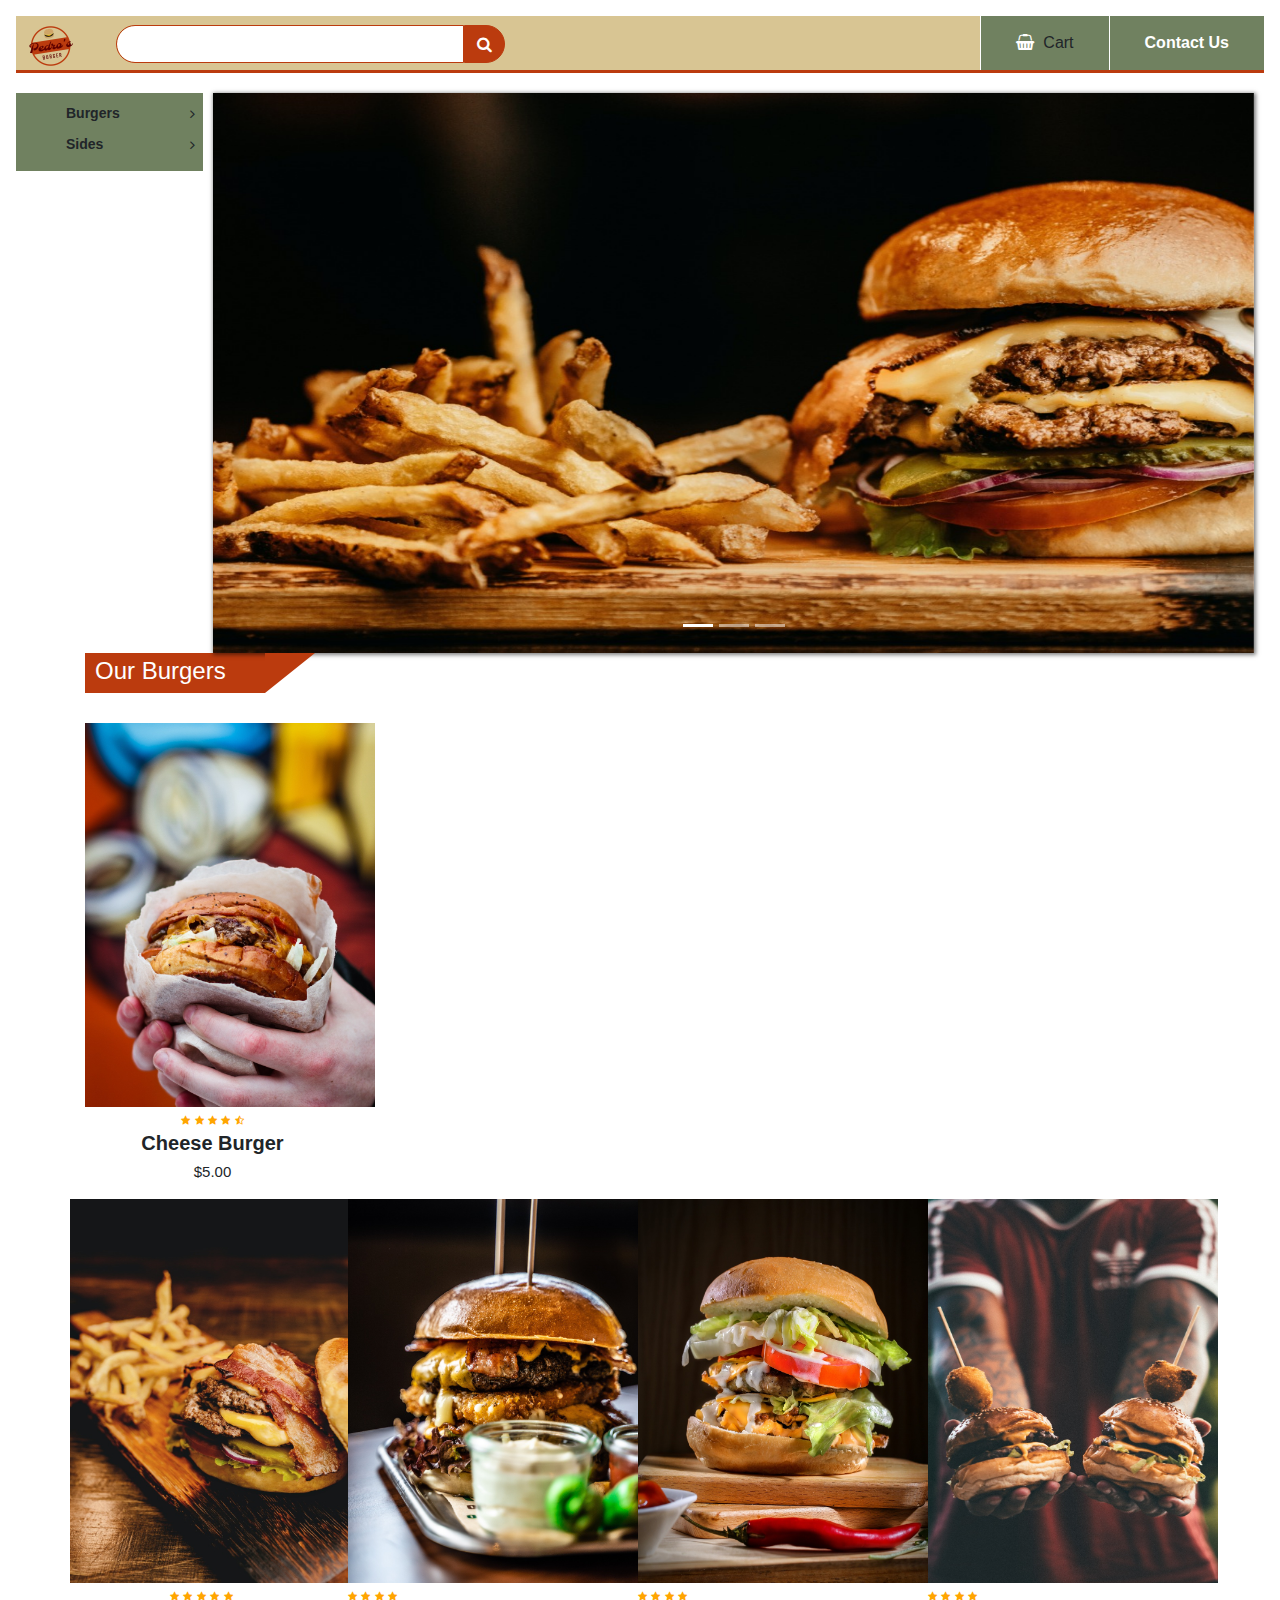
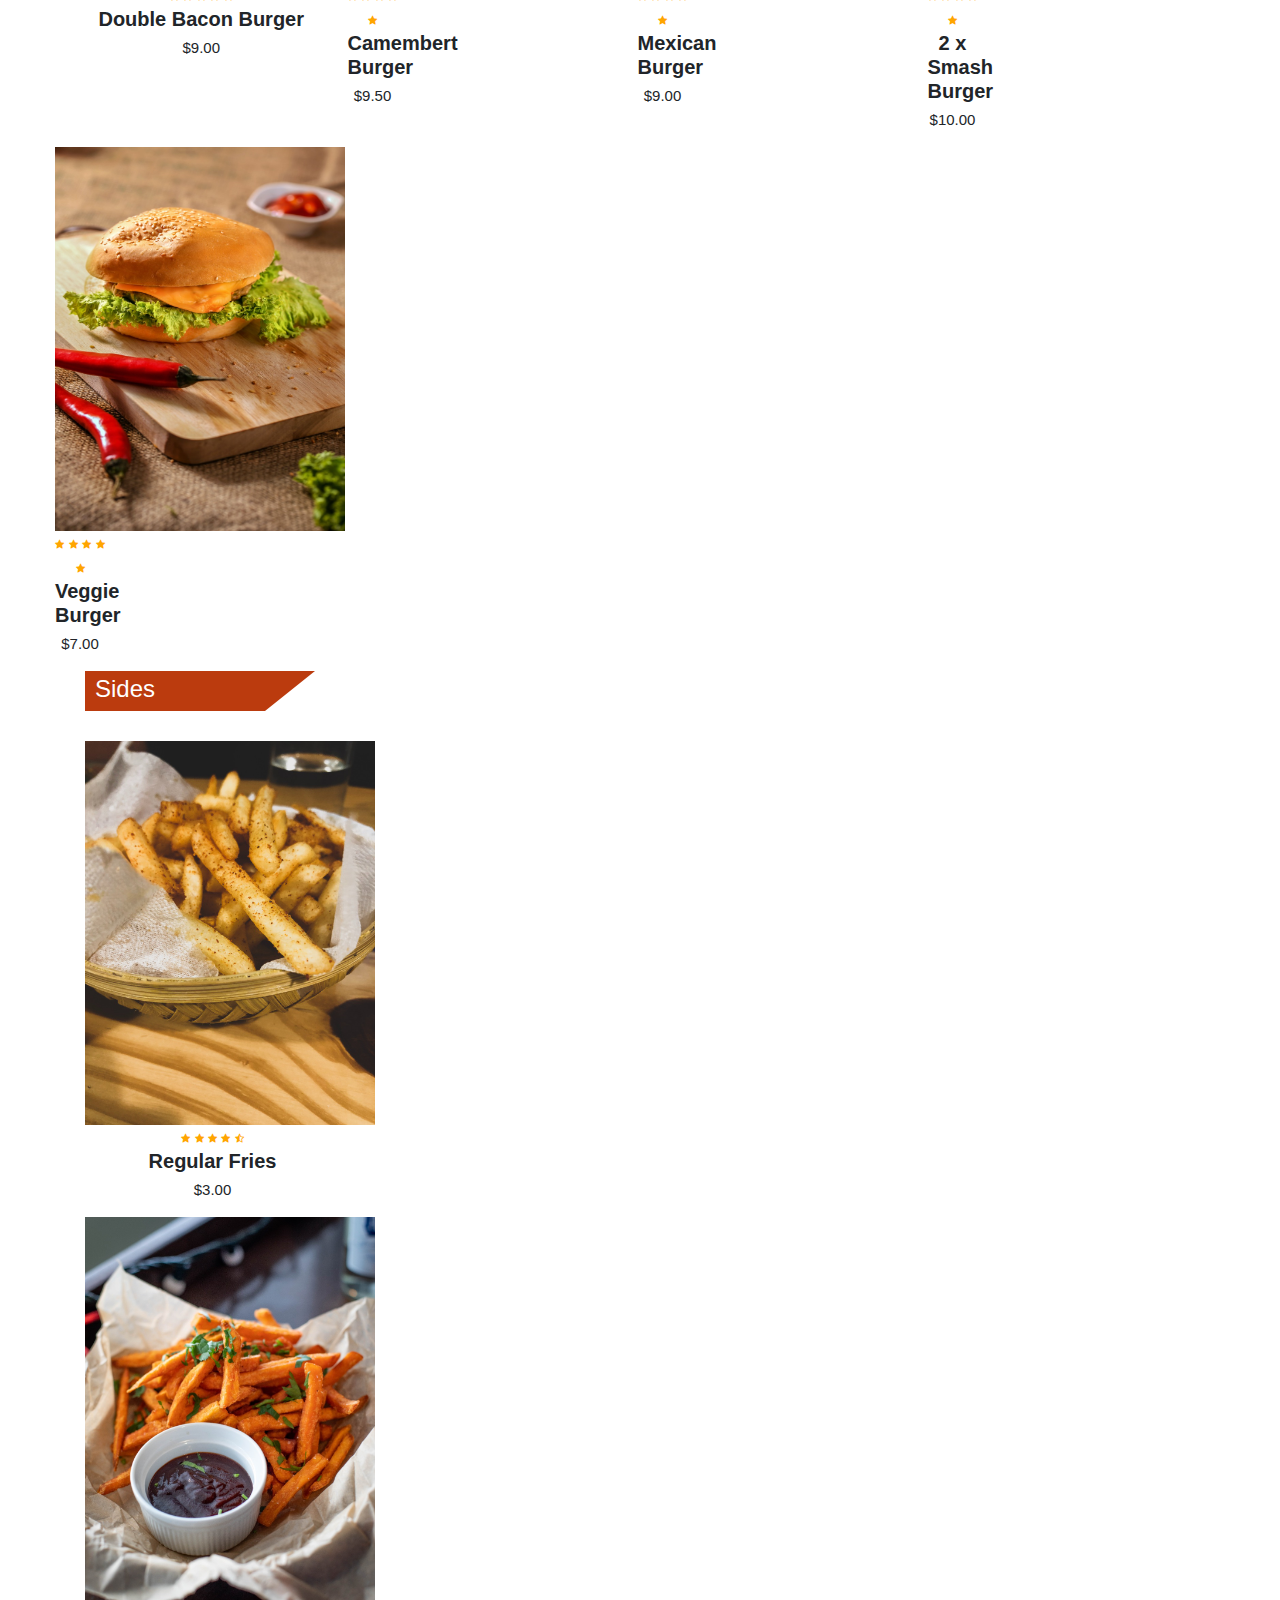
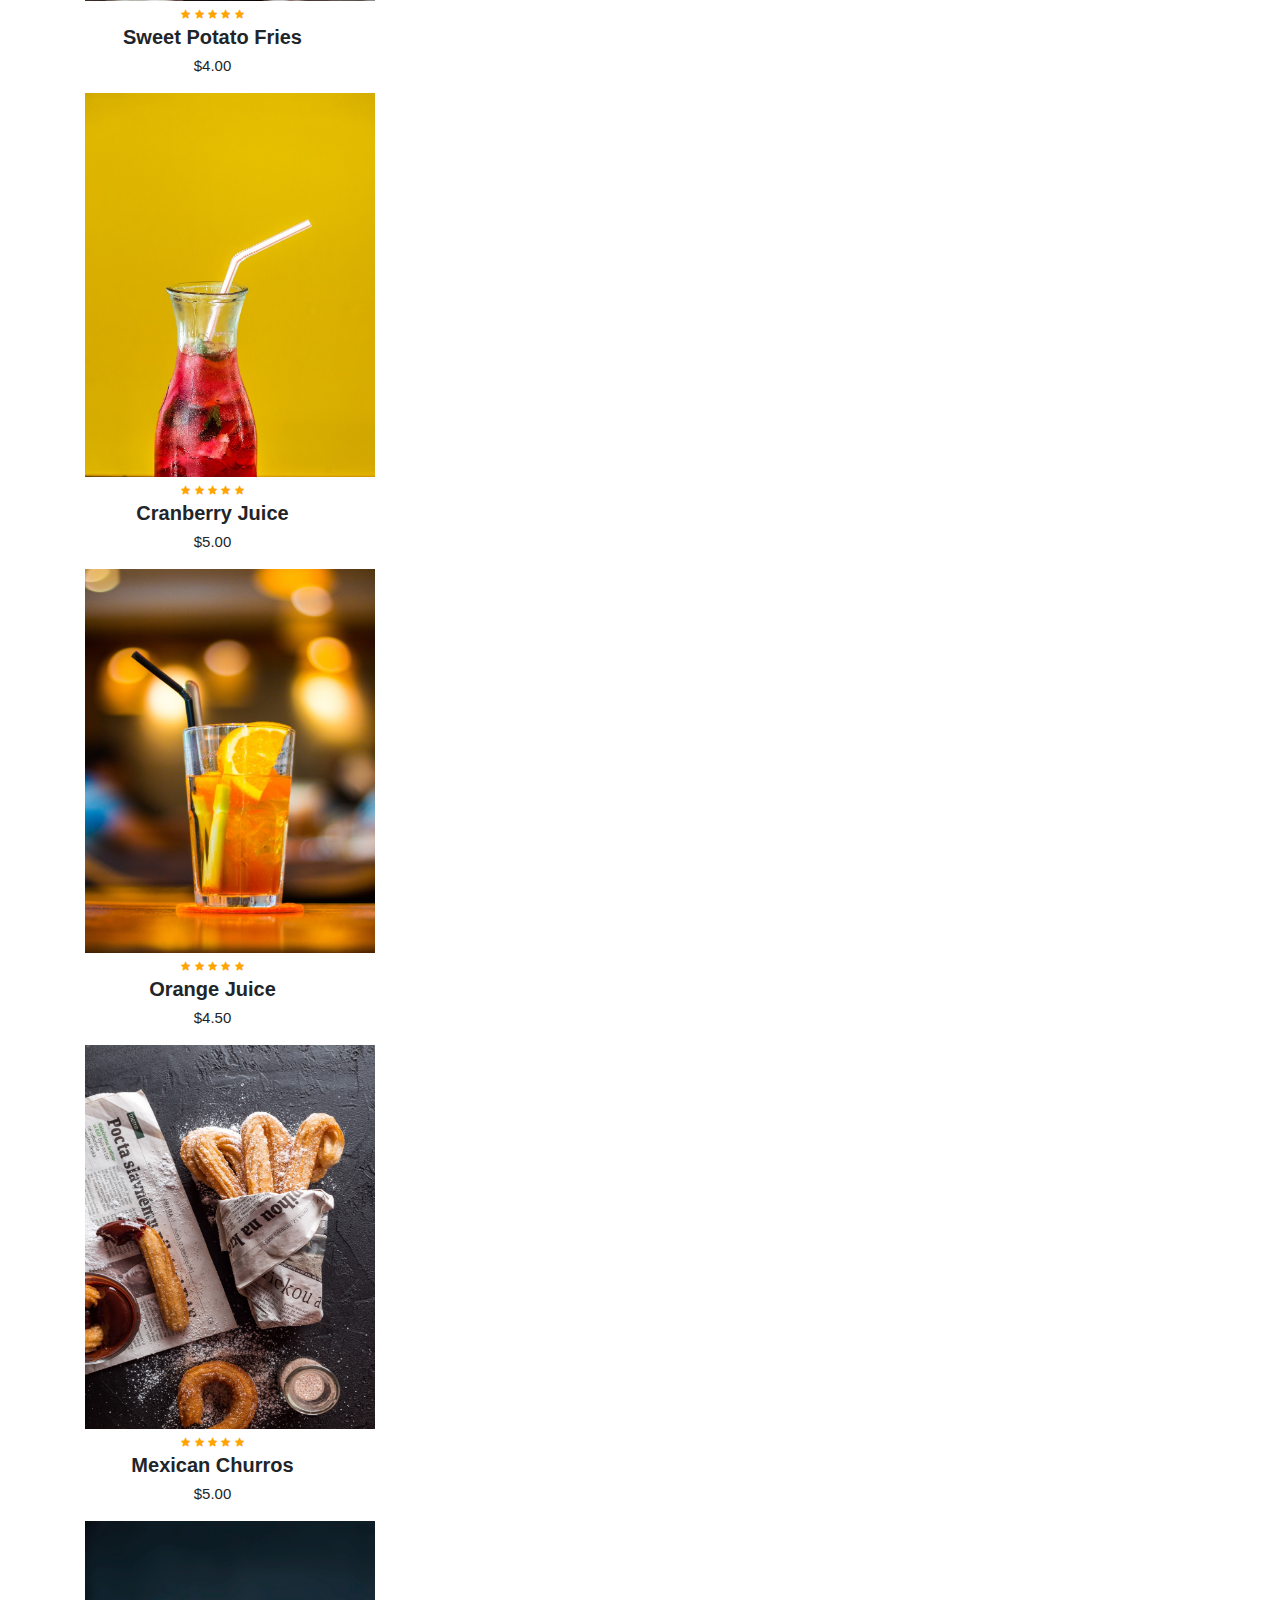
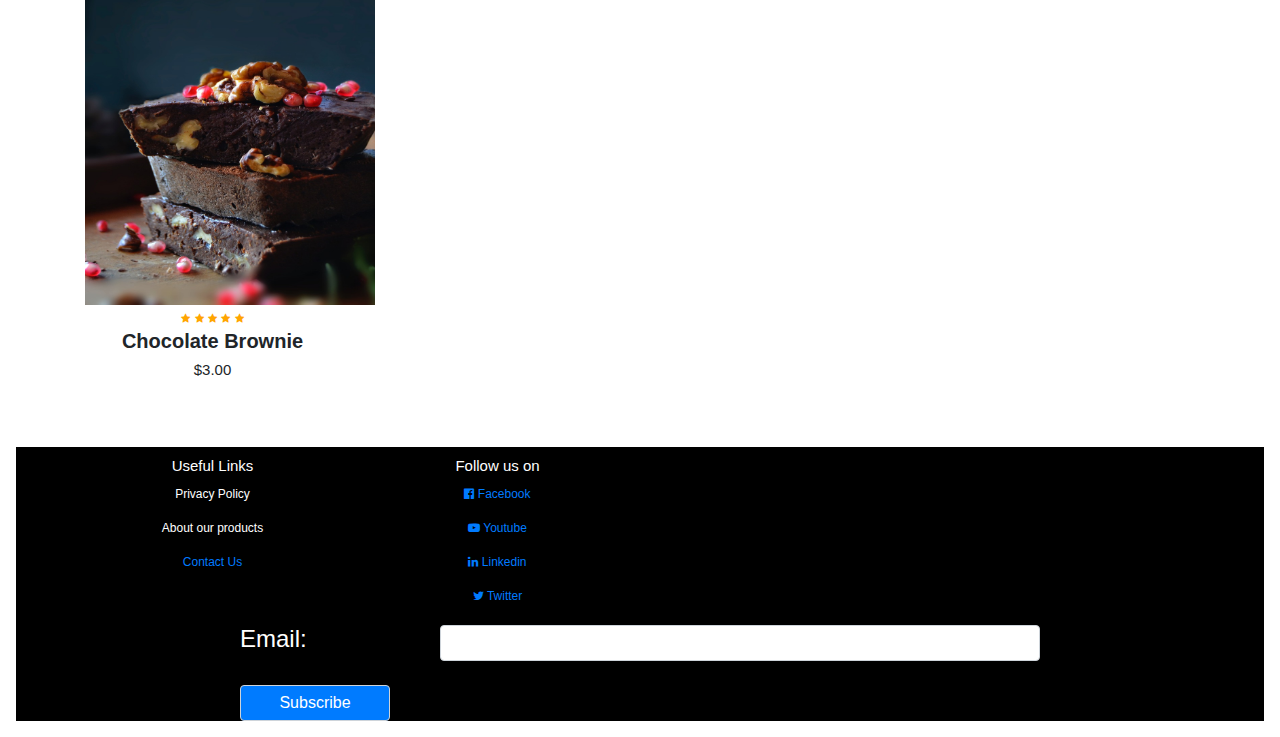
<file: index.html>
<!-- https://pedrorvp.github.io/pedroburger/ -->

<!DOCTYPE html>
<html>
  <head>
  <title>Pedro's Burger</title>
  <link rel="stylesheet" href="style.css">
  <link rel="stylesheet" href="https://stackpath.bootstrapcdn.com/bootstrap/4.5.2/css/bootstrap.min.css">
  <link rel="stylesheet"href="https://stackpath.bootstrapcdn.com/font-awesome/4.7.0/css/font-awesome.min.css">
  <script src="https://code.jquery.com/jquery-3.5.1.slim.min.js"></script>
  <script src="https://stackpath.bootstrapcdn.com/bootstrap/4.5.2/js/bootstrap.min.js"></script> 

</head>
<body>
<div class="top-nav-bar">
    
<div class="search-box">
    <i class="fa fa-bars" id="menu-btn" onclick="openmenu()"></i>   
    <i class="fa fa-times" id="close-btn" onclick="closemenu()"></i>   
<a href="index.html"><img src="images/logo.png" class="logo"></a>
<input type="text" class="form-control">
<span class="input-group-text"><i class="fa fa-search"></i></span>
</div>
<div class="menu-bar">
                
<ul>
<li><a href="#"></a><i class="fa fa-shopping-basket"></i> Cart</a></li>
<li><a href="contact.html">Contact Us</a></li>
    
</ul>
</div>
</div>

<section class="header">
<div class="side-menu" id="side-menu">
<ul>
    <li>Burgers<i class="fa fa-angle-right"></i>
    <ul>
    <li>Cheese Burger</li>
    <li>Double Cheese Bacon</li>
    <li>Camembert Burger</li>
    <li>Mexican Burger</li>
    <li>Veggie Burger</li>
    </ul>   
    </li>
    <li>Sides<i class="fa fa-angle-right"></i>
    <ul>
    <li>Regular Fries</li>
    <li>Sweet Potato Fries</li>
    <li>Cranberry Lemonade</li>
    <li>Orange Juice</li>
    <li>Mexican Churros</li>
    <li>Chocolate Brownie</li>
    </ul>
    </li>    
   
</ul>
</div>
<div class="slider">
    <div id="slider" class="carousel slide carousel-fade" data-ride="carousel">
        <div class="carousel-inner">
          <div class="carousel-item active">
            <img src="images/display_1.jpeg" height="560" width="768" class="d-block w-100">
          </div>
          <div class="carousel-item">
            <img src="images/display_2.jpeg" height="560" width="768" class="d-block w-100">
          </div>
          <div class="carousel-item">
            <img src="images/display_3.jpeg" height="560" width="768" class="d-block w-100">
          </div>
        </div>
        <ol class="carousel-indicators">
            <li data-target="#slider" data-slide-to="0" class="active"></li>
            <li data-target="#slider" data-slide-to="1"></li>
            <li data-target="#slider" data-slide-to="2"></li>
            </ol>
      </div>

</div>

</section>


<!------------------Burgers----------------->

<section class="Burgers">
<div class="container">
    <div class="title-box">
    <h2>Our Burgers</h2>
    </div>
    <div class="row">
    <div class="col-md-3">
    <div class="product-top">
        <a href="burger_1.html"><img src="images/burger_1.jpeg" height="384" width="290"></a>
        <div class="overlay-right">
        <button type="button" class="btn btn=secondary" title="Quick Shop">
            <i class="fa fa-eye"></i>
        </button>   
        <button type="button" class="btn btn=secondary" title="Add to wishlist">
            <i class="fa fa-heart-o"></i>
        <button type="button" class="btn btn=secondary" title="Add to cart">
                <i class="fa fa-shopping-cart"></i>
        </button>  
        </button>   
        </div>
    </div> 
    <div class="product-bottom text-center">
        <i class="fa fa-star"></i>
        <i class="fa fa-star"></i>
        <i class="fa fa-star"></i>
        <i class="fa fa-star"></i>
        <i class="fa fa-star-half-o"></i>
        <h3>Cheese Burger</h3>
        <h5>$5.00</h5>
    </div>   
    </div>
    
        <div class="row">
        <div class="col-md-3">
        <div class="product-top">
            <a href="burger_2.html"><img src="images/burger_2.jpeg" height="384" width="290"></a>
            <div class="overlay-right">
            <button type="button" class="btn btn=secondary" title="Quick Shop">
                <i class="fa fa-eye"></i>
            </button>   
            <button type="button" class="btn btn=secondary" title="Add to wishlist">
                <i class="fa fa-heart-o"></i>
            <button type="button" class="btn btn=secondary" title="Add to cart">
                    <i class="fa fa-shopping-cart"></i>
            </button>  
            </button>   
            </div>
        </div> 
        <div class="product-bottom text-center">
            <i class="fa fa-star"></i>
            <i class="fa fa-star"></i>
            <i class="fa fa-star"></i>
            <i class="fa fa-star"></i>
            <i class="fa fa-star"></i>
            <h3>Double Bacon Burger</h3>
            <h5>$9.00</h5>
        </div>   
        </div>
        
            <div class="row">
            <div class="col-md-3">
            <div class="product-top">
                <a href="burger_3.html"><img src="images/burger_3.jpeg" height="384" width="290"></a>
                <div class="overlay-right">
                <button type="button" class="btn btn=secondary" title="Quick Shop">
                    <i class="fa fa-eye"></i>
                </button>   
                <button type="button" class="btn btn=secondary" title="Add to wishlist">
                    <i class="fa fa-heart-o"></i>
                <button type="button" class="btn btn=secondary" title="Add to cart">
                        <i class="fa fa-shopping-cart"></i>
                </button>  
                </button>   
                </div>
            </div> 
            <div class="product-bottom text-center">
                <i class="fa fa-star"></i>
                <i class="fa fa-star"></i>
                <i class="fa fa-star"></i>
                <i class="fa fa-star"></i>
                <i class="fa fa-star"></i>
                <h3>Camembert Burger</h3>
                <h5>$9.50</h5>
            </div>   
            </div>
           
                </div>
                <div class="row">
                <div class="col-md-3">
                <div class="product-top">
                    <a href="burger_4.html"><img src="images/burger_4.jpeg" height="384" width="290"></a>
                    <div class="overlay-right">
                    <button type="button" class="btn btn=secondary" title="Quick Shop">
                        <i class="fa fa-eye"></i>
                    </button>   
                    <button type="button" class="btn btn=secondary" title="Add to wishlist">
                        <i class="fa fa-heart-o"></i>
                    <button type="button" class="btn btn=secondary" title="Add to cart">
                            <i class="fa fa-shopping-cart"></i>
                    </button>  
                    </button>   
                    </div>
                </div> 
                <div class="product-bottom text-center">
                    <i class="fa fa-star"></i>
                    <i class="fa fa-star"></i>
                    <i class="fa fa-star"></i>
                    <i class="fa fa-star"></i>
                    <i class="fa fa-star"></i>
                    <h3>Mexican Burger</h3>
                    <h5>$9.00</h5>
                </div>   
                </div>
                
                    </div>
                    <div class="row">
                    <div class="col-md-3">
                    <div class="product-top">
                        <a href="burger_5.html"><img src="images/burger_5.jpeg" height="384" width="290"></a>
                        <div class="overlay-right">
                        <button type="button" class="btn btn=secondary" title="Quick Shop">
                            <i class="fa fa-eye"></i>
                        </button>   
                        <button type="button" class="btn btn=secondary" title="Add to wishlist">
                            <i class="fa fa-heart-o"></i>
                        <button type="button" class="btn btn=secondary" title="Add to cart">
                                <i class="fa fa-shopping-cart"></i>
                        </button>  
                        </button>   
                        </div>
                    </div> 
                    <div class="product-bottom text-center">
                        <i class="fa fa-star"></i>
                        <i class="fa fa-star"></i>
                        <i class="fa fa-star"></i>
                        <i class="fa fa-star"></i>
                        <i class="fa fa-star"></i>
                        <h3>2 x Smash Burger</h3>
                        <h5>$10.00</h5>
                    </div>   
                    </div>
                  
                        </div>
                        <div class="row">
                        <div class="col-md-3">
                        <div class="product-top">
                            <a href="burger_6.html"><img src="images/burger_6.jpeg" height="384" width="290"></a>
                            <div class="overlay-right">
                            <button type="button" class="btn btn=secondary" title="Quick Shop">
                                <i class="fa fa-eye"></i>
                            </button>   
                            <button type="button" class="btn btn=secondary" title="Add to wishlist">
                                <i class="fa fa-heart-o"></i>
                            <button type="button" class="btn btn=secondary" title="Add to cart">
                                    <i class="fa fa-shopping-cart"></i>
                            </button>  
                            </button>   
                            </div>
                        </div> 
                        <div class="product-bottom text-center">
                            <i class="fa fa-star"></i>
                            <i class="fa fa-star"></i>
                            <i class="fa fa-star"></i>
                            <i class="fa fa-star"></i>
                            <i class="fa fa-star"></i>
                            <h3>Veggie Burger</h3>
                            <h5>$7.00</h5>
                        </div>   
                        </div>
        
    </div>
</div>


</section>

<!------------------Sides----------------->


<section class="sides"></section>
<div class="container">
    <div class="title-box">
    <h2>Sides</h2>
    </div>
    <div class="row">
    <div class="col-md-3">
    <div class="product-top">
        <a href="side_1.html"><img src="images/side_1.jpeg" height="384" width="290"></a>
        <div class="overlay-right">
        <button type="button" class="btn btn=secondary" title="Quick Shop">
            <i class="fa fa-eye"></i>
        </button>   
        <button type="button" class="btn btn=secondary" title="Add to wishlist">
            <i class="fa fa-heart-o"></i>
        <button type="button" class="btn btn=secondary" title="Add to cart">
                <i class="fa fa-shopping-cart"></i>
        </button>  
        </button>   
        </div>
    </div> 
    <div class="product-bottom text-center">
        <i class="fa fa-star"></i>
        <i class="fa fa-star"></i>
        <i class="fa fa-star"></i>
        <i class="fa fa-star"></i>
        <i class="fa fa-star-half-o"></i>
        <h3>Regular Fries</h3>
        <h5>$3.00</h5>
    </div>   
    </div>
 
        </div>
        <div class="row">
        <div class="col-md-3">
        <div class="product-top">
            <a href="side_2.html"><img src="images/side_2.jpeg" height="384" width="290"></a>
            <div class="overlay-right">
            <button type="button" class="btn btn=secondary" title="Quick Shop">
                <i class="fa fa-eye"></i>
            </button>   
            <button type="button" class="btn btn=secondary" title="Add to wishlist">
                <i class="fa fa-heart-o"></i>
            <button type="button" class="btn btn=secondary" title="Add to cart">
                    <i class="fa fa-shopping-cart"></i>
            </button>  
            </button>   
            </div>
        </div> 
        <div class="product-bottom text-center">
            <i class="fa fa-star"></i>
            <i class="fa fa-star"></i>
            <i class="fa fa-star"></i>
            <i class="fa fa-star"></i>
            <i class="fa fa-star"></i>
            <h3>Sweet Potato Fries</h3>
            <h5>$4.00</h5>
        </div>   
        </div>
       
            </div>
            <div class="row">
            <div class="col-md-3">
            <div class="product-top">
                <a href="side_3.html"><img src="images/side_3.jpeg" height="384" width="290"></a>
                <div class="overlay-right">
                <button type="button" class="btn btn=secondary" title="Quick Shop">
                    <i class="fa fa-eye"></i>
                </button>   
                <button type="button" class="btn btn=secondary" title="Add to wishlist">
                    <i class="fa fa-heart-o"></i>
                <button type="button" class="btn btn=secondary" title="Add to cart">
                        <i class="fa fa-shopping-cart"></i>
                </button>  
                </button>   
                </div>
            </div> 
            <div class="product-bottom text-center">
                <i class="fa fa-star"></i>
                <i class="fa fa-star"></i>
                <i class="fa fa-star"></i>
                <i class="fa fa-star"></i>
                <i class="fa fa-star"></i>
                <h3>Cranberry Juice</h3>
                <h5>$5.00</h5>
            </div>   
            </div>

        </div>
        <div class="row">
        <div class="col-md-3">
        <div class="product-top">
            <a href="side_4.html"><img src="images/side_4.jpeg" height="384" width="290"></a>
            <div class="overlay-right">
            <button type="button" class="btn btn=secondary" title="Quick Shop">
                <i class="fa fa-eye"></i>
            </button>   
            <button type="button" class="btn btn=secondary" title="Add to wishlist">
                <i class="fa fa-heart-o"></i>
            <button type="button" class="btn btn=secondary" title="Add to cart">
                    <i class="fa fa-shopping-cart"></i>
            </button>  
            </button>   
            </div>
        </div> 
        <div class="product-bottom text-center">
            <i class="fa fa-star"></i>
            <i class="fa fa-star"></i>
            <i class="fa fa-star"></i>
            <i class="fa fa-star"></i>
            <i class="fa fa-star"></i>
            <h3>Orange Juice</h3>
            <h5>$4.50</h5>
        </div>   
        </div>

    </div>
    <div class="row">
    <div class="col-md-3">
    <div class="product-top">
        <a href="side_5.html"><img src="images/side_5.jpeg" height="384" width="290"></a>
        <div class="overlay-right">
        <button type="button" class="btn btn=secondary" title="Quick Shop">
            <i class="fa fa-eye"></i>
        </button>   
        <button type="button" class="btn btn=secondary" title="Add to wishlist">
            <i class="fa fa-heart-o"></i>
        <button type="button" class="btn btn=secondary" title="Add to cart">
                <i class="fa fa-shopping-cart"></i>
        </button>  
        </button>   
        </div>
    </div> 
    <div class="product-bottom text-center">
        <i class="fa fa-star"></i>
        <i class="fa fa-star"></i>
        <i class="fa fa-star"></i>
        <i class="fa fa-star"></i>
        <i class="fa fa-star"></i>
        <h3>Mexican Churros</h3>
        <h5>$5.00</h5>
    </div>   
    </div>
      </div>
            <div class="row">
            <div class="col-md-3">
            <div class="product-top">
                <a href="side_6.html"><img src="images/side_6.jpeg" height="384" width="290"></a>
                <div class="overlay-right">
                <button type="button" class="btn btn=secondary" title="Quick Shop">
                    <i class="fa fa-eye"></i>
                </button>   
                <button type="button" class="btn btn=secondary" title="Add to wishlist">
                    <i class="fa fa-heart-o"></i>
                <button type="button" class="btn btn=secondary" title="Add to cart">
                        <i class="fa fa-shopping-cart"></i>
                </button>  
                </button>   
                </div>
            </div> 
            <div class="product-bottom text-center">
                <i class="fa fa-star"></i>
                <i class="fa fa-star"></i>
                <i class="fa fa-star"></i>
                <i class="fa fa-star"></i>
                <i class="fa fa-star"></i>
                <h3>Chocolate Brownie</h3>
                <h5>$3.00</h5>
            </div>   
            </div>

        </div>
       
        
    </div>
</div>



<!------------------Footer----------------->



<div class="footer">
<div class="container text-center">
    <div class="row">
        <div class="col-md-3">
            <h1> Useful Links</h1>
            <p>Privacy Policy</p>
            <p>About our products</p>
            <p><a href="contact.html">Contact Us</a></p>
            
        </div>
        <div class="col-md-3">
            <h1>Follow us on</h1>
            <p><a href="https://facebook.com"><i class="fa fa-facebook-official"></i>  Facebook</p></a>
            <p><a href="https://youtube.com"><i class="fa fa-youtube-play"></i>  Youtube</p></a>
            <p><a href="https://linkedin.com"><i class="fa fa-linkedin"></i>  Linkedin</p></a>
            <p><a href="https://twitter.com"><i class="fa fa-twitter"></i>  Twitter</p></a>
        </div>
    </div>
</div>

<form action="https://formspree.io/xwkrzydj" method="POST">
    <label for="_replyto">Email:</label><input type="email" name="_replyto">
    <input type="submit" value="Subscribe">
  </form>



</div>




    <script>
        function openmenu()
            {
                document.getElementById("side-menu") .style.display="block";
                document.getElementById("menu-btn") .style.display="none";
                document.getElementById("close-btn") .style.display="block";
            }

        function closemenu()
            {
                document.getElementById("side-menu") .style.display="none";
                document.getElementById("menu-btn") .style.display="block";
                document.getElementById("close-btn") .style.display="none";
            }
    </script>




</body>
</html>
</file>
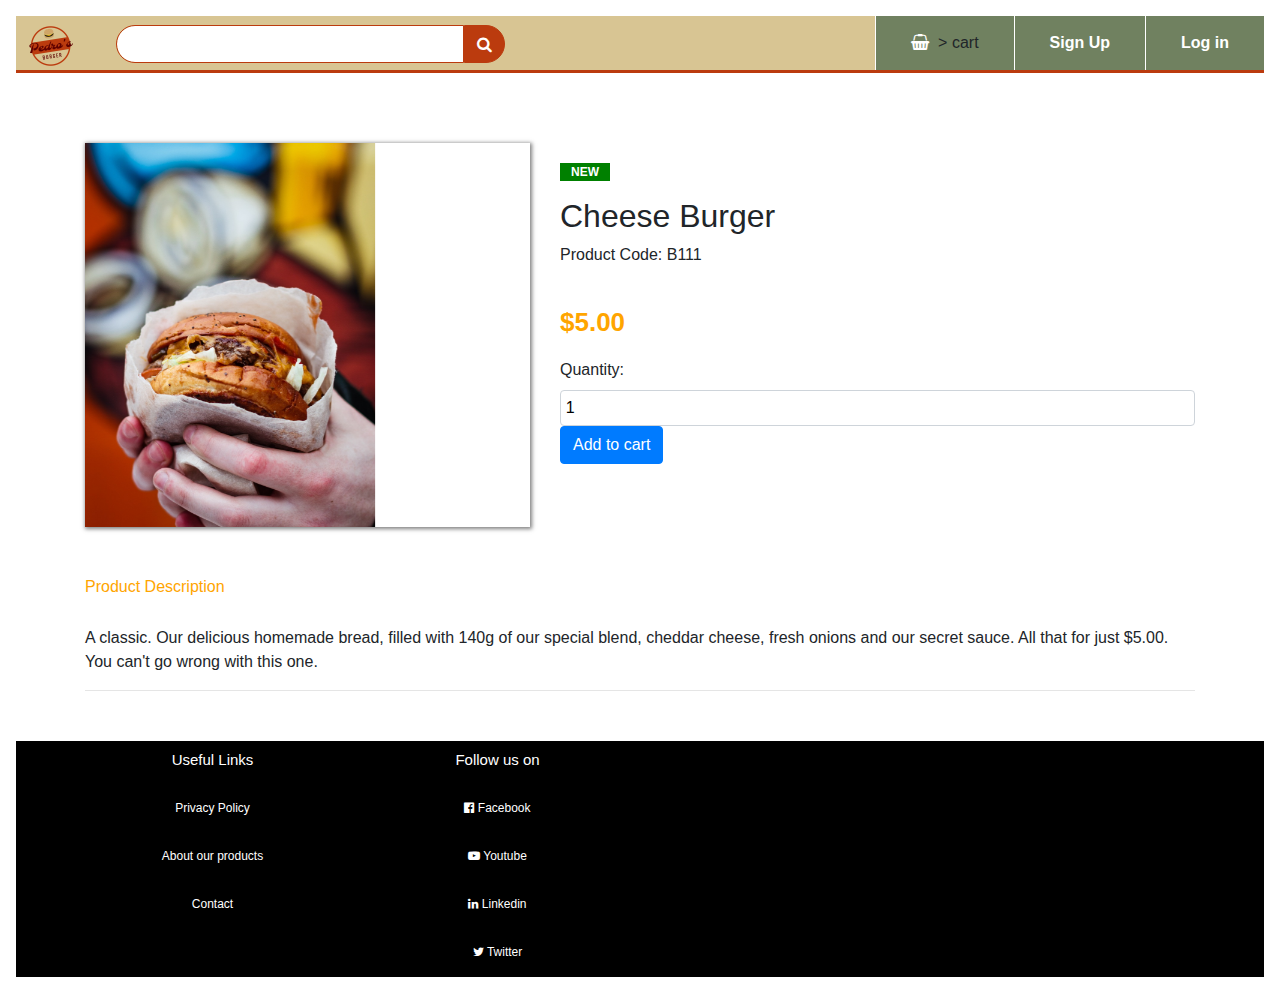
<file: burger_1.html>
<html>
  <head>
  <title>Cheese Burger</title>
  <link rel="stylesheet" href="style.css">
  <link rel="stylesheet" href="https://stackpath.bootstrapcdn.com/bootstrap/4.5.2/css/bootstrap.min.css">
  <link rel="stylesheet"href="https://stackpath.bootstrapcdn.com/font-awesome/4.7.0/css/font-awesome.min.css">
  <script src="https://code.jquery.com/jquery-3.5.1.slim.min.js"></script>
  <script src="https://stackpath.bootstrapcdn.com/bootstrap/4.5.2/js/bootstrap.min.js"></script> 

</head>
<body>
<div class="top-nav-bar">
    
<div class="search-box">
    <i class="fa fa-bars" id="menu-btn" onclick="openmenu()"></i>   
    <i class="fa fa-times" id="close-btn" onclick="closemenu()"></i>   
<a href="index.html"><img src="images/logo.png" class="logo"></a>
<input type="text" class="form-control">
<span class="input-group-text"><i class="fa fa-search"></i></span>
</div>
<div class="menu-bar">
<ul>
<li><a href="#"></a><i class="fa fa-shopping-basket"></i> > cart</a></li>
<li><a href="#">Sign Up</a></li>    
<li><a href="#">Log in</a></li>    
</ul>
</div>
</div>





</body>
<!-------------Single Product-------------->

<section class="single-product">
<div class="container">
<div class="row">
<div class="col-md-5">
    <div id="product-slider" class="carousel slide carousel-fade" data-ride="carousel">
        <div class="carousel-inner">
          <div class="carousel-item active">
            <img src="images/burger_1.jpeg" height="384" width="290" class="d-block">
          </div>
        </div>
      
      </div>

</div>
<div class="col-md-7">
    <p class="new-arrival text-center">NEW</p>
    <h2>Cheese Burger</h2>
    <p>Product Code: B111</p>
    <p class="price">$5.00</p>
    <label>Quantity: </label>
    <input type="text" value="1">
    <buttom type="button" class="btn btn-primary">Add to cart</buttom>
</div>
</div>
</div>
</section>


<!-------------product description-------------->

<section class="product-description">
   <div class="container">
       <h6>Product Description</h6>
       <p>A classic. Our delicious homemade bread, filled with 140g of our special blend, cheddar cheese, fresh onions and our secret sauce. All that for just $5.00. You can't go wrong with this one.  </p>
       <hr>
   </div> 
   

<!----------Footer----------->
<section class="footer">
    <div class="container text-center">
        <div class="row">
            <div class="col-md-3">
                <h1> Useful Links</h1>
                <p>Privacy Policy</p>
                <p>About our products</p>
                <p>Contact</p>
            </div>
            <div class="col-md-3">
                <h1>Follow us on</h1>
                <p><i class="fa fa-facebook-official"></i>  Facebook</p>
                <p><i class="fa fa-youtube-play"></i>  Youtube</p>
                <p><i class="fa fa-linkedin"></i>  Linkedin</p>
                <p><i class="fa fa-twitter"></i>  Twitter</p>
            </div>
        </div>
    </div>
    
    
    
    
    
    </section>
    
    
    
    
        <script>
            function openmenu()
                {
                    document.getElementById("side-menu") .style.display="block";
                    document.getElementById("menu-btn") .style.display="none";
                    document.getElementById("close-btn") .style.display="block";
                }
    
            function closemenu()
                {
                    document.getElementById("side-menu") .style.display="none";
                    document.getElementById("menu-btn") .style.display="block";
                    document.getElementById("close-btn") .style.display="none";
                }
        </script>


</body>
</file>
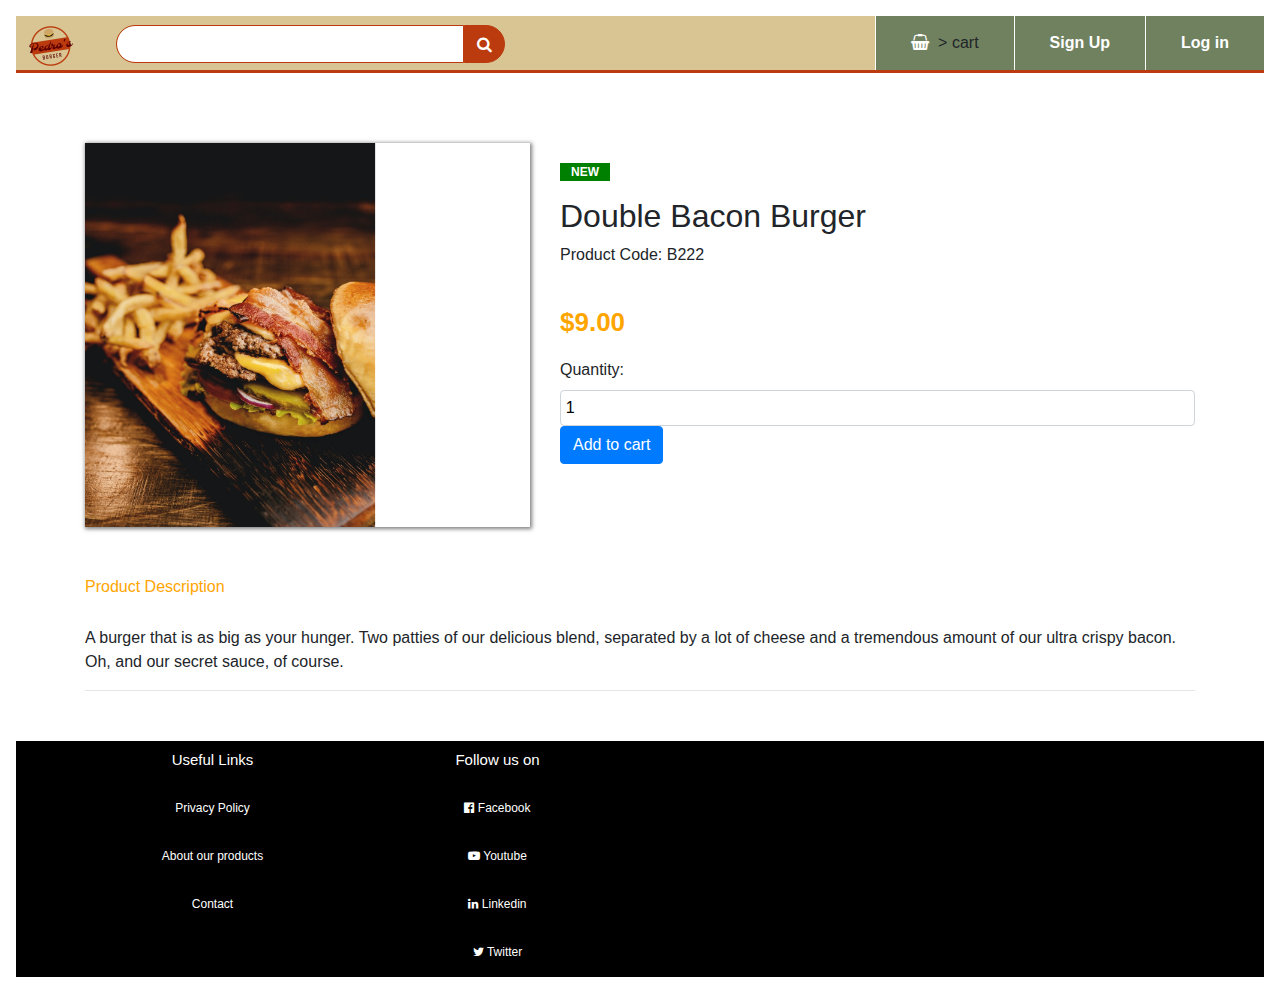
<file: burger_2.html>
<html>
  <head>
  <title>Double Bacon Burger</title>
  <link rel="stylesheet" href="style.css">
  <link rel="stylesheet" href="https://stackpath.bootstrapcdn.com/bootstrap/4.5.2/css/bootstrap.min.css">
  <link rel="stylesheet"href="https://stackpath.bootstrapcdn.com/font-awesome/4.7.0/css/font-awesome.min.css">
  <script src="https://code.jquery.com/jquery-3.5.1.slim.min.js"></script>
  <script src="https://stackpath.bootstrapcdn.com/bootstrap/4.5.2/js/bootstrap.min.js"></script> 

</head>
<body>
<div class="top-nav-bar">
    
<div class="search-box">
    <i class="fa fa-bars" id="menu-btn" onclick="openmenu()"></i>   
    <i class="fa fa-times" id="close-btn" onclick="closemenu()"></i>   
<a href="index.html"><img src="images/logo.png" class="logo"></a>
<input type="text" class="form-control">
<span class="input-group-text"><i class="fa fa-search"></i></span>
</div>
<div class="menu-bar">
<ul>
<li><a href="#"></a><i class="fa fa-shopping-basket"></i> > cart</a></li>
<li><a href="#">Sign Up</a></li>    
<li><a href="#">Log in</a></li>    
</ul>
</div>
</div>





</body>
<!-------------Single Product-------------->

<section class="single-product">
<div class="container">
<div class="row">
<div class="col-md-5">
    <div id="product-slider" class="carousel slide carousel-fade" data-ride="carousel">
        <div class="carousel-inner">
          <div class="carousel-item active">
            <img src="images/burger_2.jpeg" height="384" width="290" class="d-block">
          </div>
        </div>
      
      </div>

</div>
<div class="col-md-7">
    <p class="new-arrival text-center">NEW</p>
    <h2>Double Bacon Burger</h2>
    <p>Product Code: B222</p>
    <p class="price">$9.00</p>
    <label>Quantity: </label>
    <input type="text" value="1">
    <buttom type="button" class="btn btn-primary">Add to cart</buttom>
</div>
</div>
</div>
</section>


<!-------------product description-------------->

<section class="product-description">
   <div class="container">
       <h6>Product Description</h6>
       <p>A burger that is as big as your hunger. Two patties of our delicious blend, separated by a lot of cheese and a tremendous amount of our ultra crispy bacon. Oh, and our secret sauce, of course. 
       <hr>
   </div> 
   

<!----------Footer----------->
<section class="footer">
    <div class="container text-center">
        <div class="row">
            <div class="col-md-3">
                <h1> Useful Links</h1>
                <p>Privacy Policy</p>
                <p>About our products</p>
                <p>Contact</p>
            </div>
            <div class="col-md-3">
                <h1>Follow us on</h1>
                <p><i class="fa fa-facebook-official"></i>  Facebook</p>
                <p><i class="fa fa-youtube-play"></i>  Youtube</p>
                <p><i class="fa fa-linkedin"></i>  Linkedin</p>
                <p><i class="fa fa-twitter"></i>  Twitter</p>
            </div>
        </div>
    </div>
    
    
    
    
    
    </section>
    
    
    
    
        <script>
            function openmenu()
                {
                    document.getElementById("side-menu") .style.display="block";
                    document.getElementById("menu-btn") .style.display="none";
                    document.getElementById("close-btn") .style.display="block";
                }
    
            function closemenu()
                {
                    document.getElementById("side-menu") .style.display="none";
                    document.getElementById("menu-btn") .style.display="block";
                    document.getElementById("close-btn") .style.display="none";
                }
        </script>


</body>
</file>
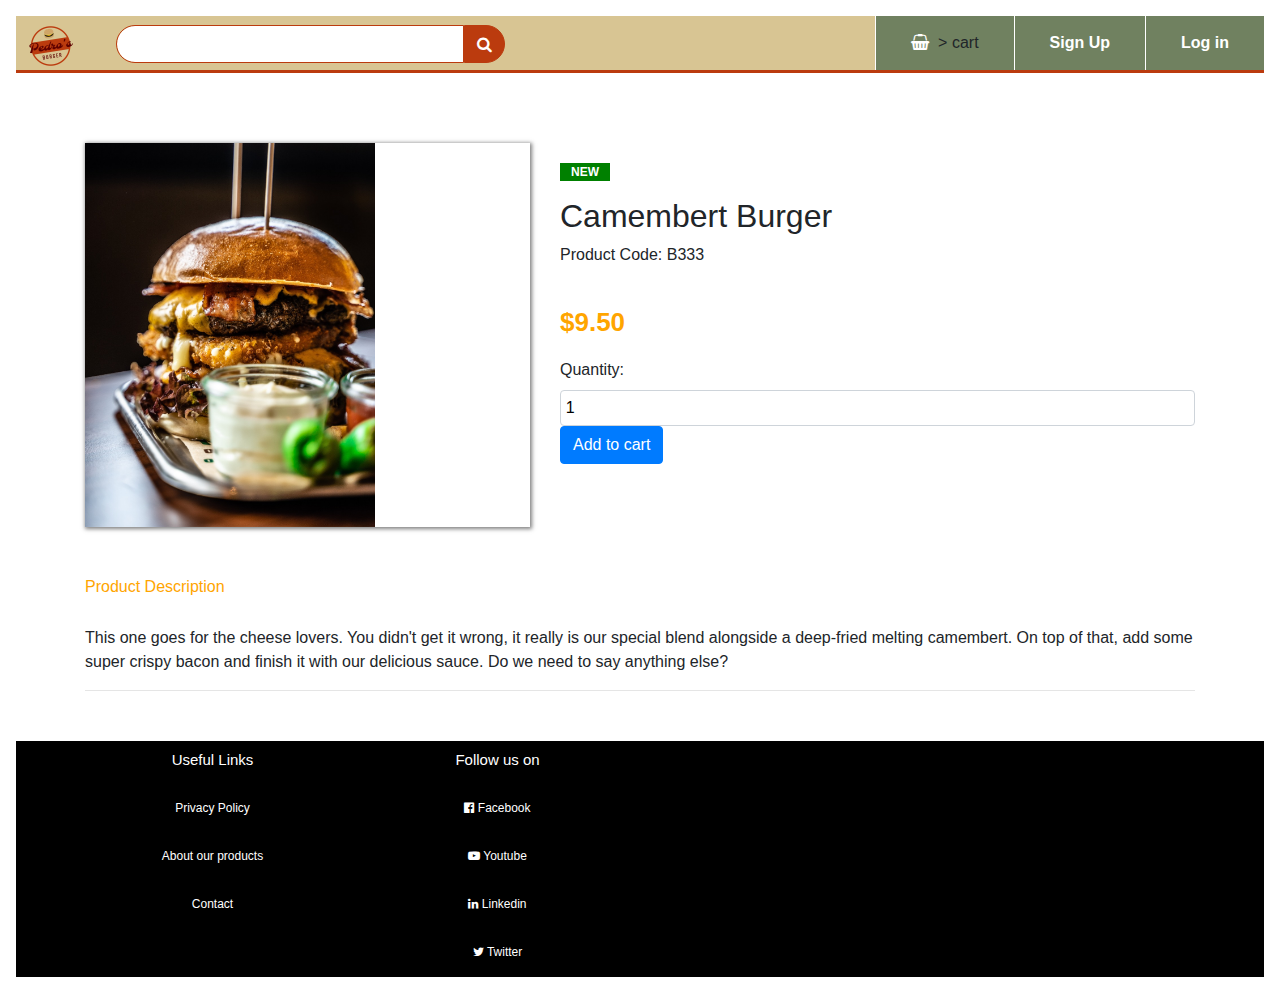
<file: burger_3.html>
<html>
  <head>
  <title>Camembert Burger</title>
  <link rel="stylesheet" href="style.css">
  <link rel="stylesheet" href="https://stackpath.bootstrapcdn.com/bootstrap/4.5.2/css/bootstrap.min.css">
  <link rel="stylesheet"href="https://stackpath.bootstrapcdn.com/font-awesome/4.7.0/css/font-awesome.min.css">
  <script src="https://code.jquery.com/jquery-3.5.1.slim.min.js"></script>
  <script src="https://stackpath.bootstrapcdn.com/bootstrap/4.5.2/js/bootstrap.min.js"></script> 

</head>
<body>
<div class="top-nav-bar">
    
<div class="search-box">
    <i class="fa fa-bars" id="menu-btn" onclick="openmenu()"></i>   
    <i class="fa fa-times" id="close-btn" onclick="closemenu()"></i>   
<a href="index.html"><img src="images/logo.png" class="logo"></a>
<input type="text" class="form-control">
<span class="input-group-text"><i class="fa fa-search"></i></span>
</div>
<div class="menu-bar">
<ul>
<li><a href="#"></a><i class="fa fa-shopping-basket"></i> > cart</a></li>
<li><a href="#">Sign Up</a></li>    
<li><a href="#">Log in</a></li>    
</ul>
</div>
</div>





</body>
<!-------------Single Product-------------->

<section class="single-product">
<div class="container">
<div class="row">
<div class="col-md-5">
    <div id="product-slider" class="carousel slide carousel-fade" data-ride="carousel">
        <div class="carousel-inner">
          <div class="carousel-item active">
            <img src="images/burger_3.jpeg" height="384" width="290" class="d-block">
          </div>
        </div>
      
      </div>

</div>
<div class="col-md-7">
    <p class="new-arrival text-center">NEW</p>
    <h2>Camembert Burger</h2>
    <p>Product Code: B333</p>
    <p class="price">$9.50</p>
    <label>Quantity: </label>
    <input type="text" value="1">
    <buttom type="button" class="btn btn-primary">Add to cart</buttom>
</div>
</div>
</div>
</section>


<!-------------product description-------------->

<section class="product-description">
   <div class="container">
       <h6>Product Description</h6>
       <p>This one goes for the cheese lovers. You didn't get it wrong, it really is our special blend alongside a deep-fried melting camembert. On top of that, add some super crispy bacon and finish it with our delicious sauce. Do we need to say anything else?  
       <hr>
   </div> 
   

<!----------Footer----------->
<section class="footer">
    <div class="container text-center">
        <div class="row">
            <div class="col-md-3">
                <h1> Useful Links</h1>
                <p>Privacy Policy</p>
                <p>About our products</p>
                <p>Contact</p>
            </div>
            <div class="col-md-3">
                <h1>Follow us on</h1>
                <p><i class="fa fa-facebook-official"></i>  Facebook</p>
                <p><i class="fa fa-youtube-play"></i>  Youtube</p>
                <p><i class="fa fa-linkedin"></i>  Linkedin</p>
                <p><i class="fa fa-twitter"></i>  Twitter</p>
            </div>
        </div>
    </div>
    
    
    
    
    
    </section>
    
    
    
    
        <script>
            function openmenu()
                {
                    document.getElementById("side-menu") .style.display="block";
                    document.getElementById("menu-btn") .style.display="none";
                    document.getElementById("close-btn") .style.display="block";
                }
    
            function closemenu()
                {
                    document.getElementById("side-menu") .style.display="none";
                    document.getElementById("menu-btn") .style.display="block";
                    document.getElementById("close-btn") .style.display="none";
                }
        </script>


</body>
</file>
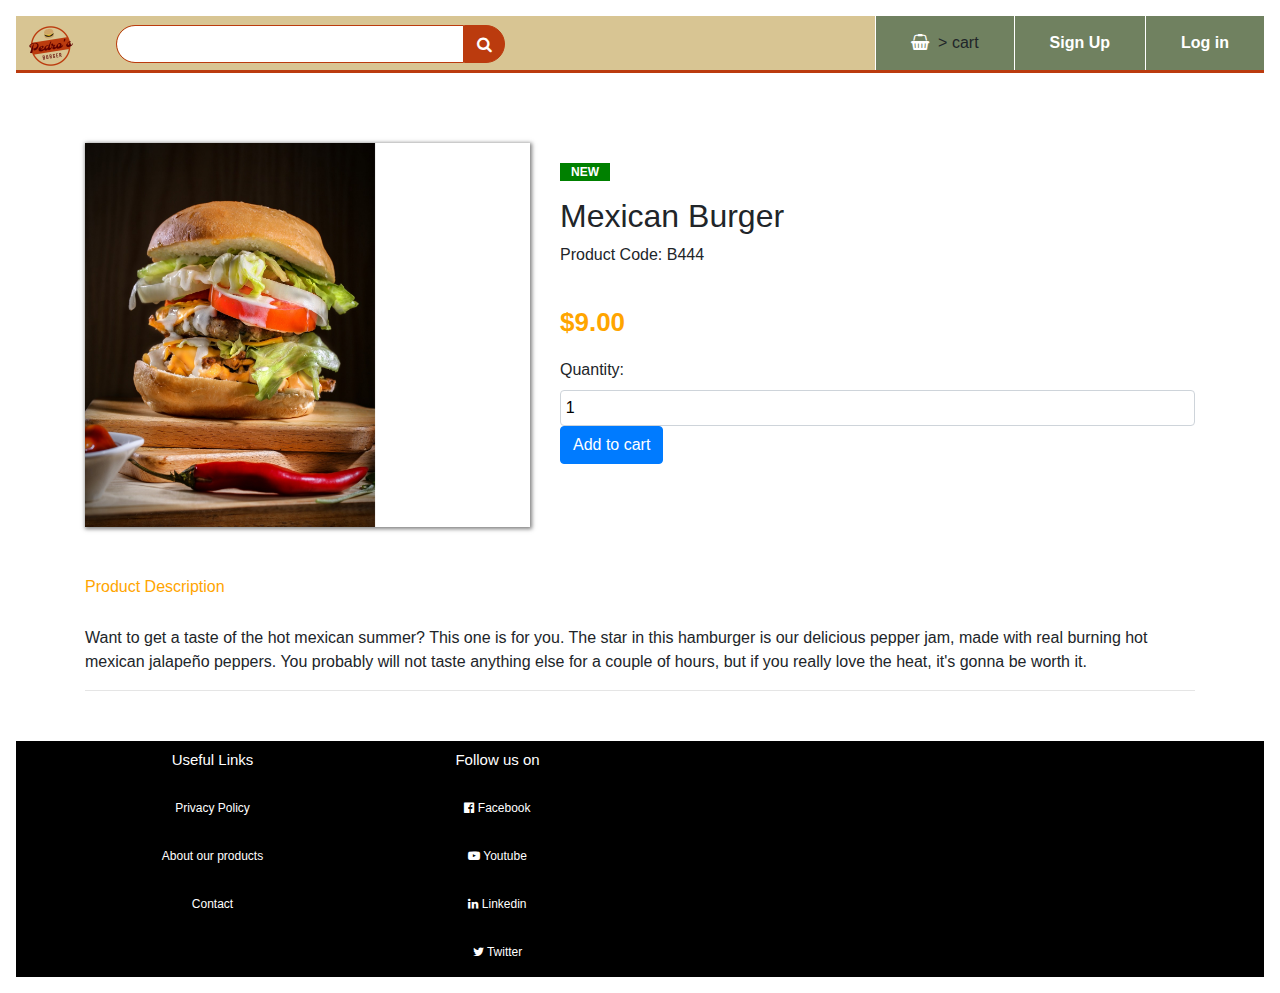
<file: burger_4.html>
<html>
  <head>
  <title>Mexican Burger</title>
  <link rel="stylesheet" href="style.css">
  <link rel="stylesheet" href="https://stackpath.bootstrapcdn.com/bootstrap/4.5.2/css/bootstrap.min.css">
  <link rel="stylesheet"href="https://stackpath.bootstrapcdn.com/font-awesome/4.7.0/css/font-awesome.min.css">
  <script src="https://code.jquery.com/jquery-3.5.1.slim.min.js"></script>
  <script src="https://stackpath.bootstrapcdn.com/bootstrap/4.5.2/js/bootstrap.min.js"></script> 

</head>
<body>
<div class="top-nav-bar">
    
<div class="search-box">
    <i class="fa fa-bars" id="menu-btn" onclick="openmenu()"></i>   
    <i class="fa fa-times" id="close-btn" onclick="closemenu()"></i>   
<a href="index.html"><img src="images/logo.png" class="logo"></a>
<input type="text" class="form-control">
<span class="input-group-text"><i class="fa fa-search"></i></span>
</div>
<div class="menu-bar">
<ul>
<li><a href="#"></a><i class="fa fa-shopping-basket"></i> > cart</a></li>
<li><a href="#">Sign Up</a></li>    
<li><a href="#">Log in</a></li>    
</ul>
</div>
</div>





</body>
<!-------------Single Product-------------->

<section class="single-product">
<div class="container">
<div class="row">
<div class="col-md-5">
    <div id="product-slider" class="carousel slide carousel-fade" data-ride="carousel">
        <div class="carousel-inner">
          <div class="carousel-item active">
            <img src="images/burger_4.jpeg" height="384" width="290" class="d-block">
          </div>
        </div>
      
      </div>

</div>
<div class="col-md-7">
    <p class="new-arrival text-center">NEW</p>
    <h2>Mexican Burger</h2>
    <p>Product Code: B444</p>
    <p class="price">$9.00</p>
    <label>Quantity: </label>
    <input type="text" value="1">
    <buttom type="button" class="btn btn-primary">Add to cart</buttom>
</div>
</div>
</div>
</section>


<!-------------product description-------------->

<section class="product-description">
   <div class="container">
       <h6>Product Description</h6>
       <p>Want to get a taste of the hot mexican summer? This one is for you. The star in this hamburger is our delicious pepper jam, made with real burning hot mexican jalapeño peppers. You probably will not taste anything else for a couple of hours, but if you really love the heat, it's gonna be worth it.       <hr>
   </div> 
   

<!----------Footer----------->
<section class="footer">
    <div class="container text-center">
        <div class="row">
            <div class="col-md-3">
                <h1> Useful Links</h1>
                <p>Privacy Policy</p>
                <p>About our products</p>
                <p>Contact</p>
            </div>
            <div class="col-md-3">
                <h1>Follow us on</h1>
                <p><i class="fa fa-facebook-official"></i>  Facebook</p>
                <p><i class="fa fa-youtube-play"></i>  Youtube</p>
                <p><i class="fa fa-linkedin"></i>  Linkedin</p>
                <p><i class="fa fa-twitter"></i>  Twitter</p>
            </div>
        </div>
    </div>
    
    
    
    
    
    </section>
    
    
    
    
        <script>
            function openmenu()
                {
                    document.getElementById("side-menu") .style.display="block";
                    document.getElementById("menu-btn") .style.display="none";
                    document.getElementById("close-btn") .style.display="block";
                }
    
            function closemenu()
                {
                    document.getElementById("side-menu") .style.display="none";
                    document.getElementById("menu-btn") .style.display="block";
                    document.getElementById("close-btn") .style.display="none";
                }
        </script>


</body>
</file>
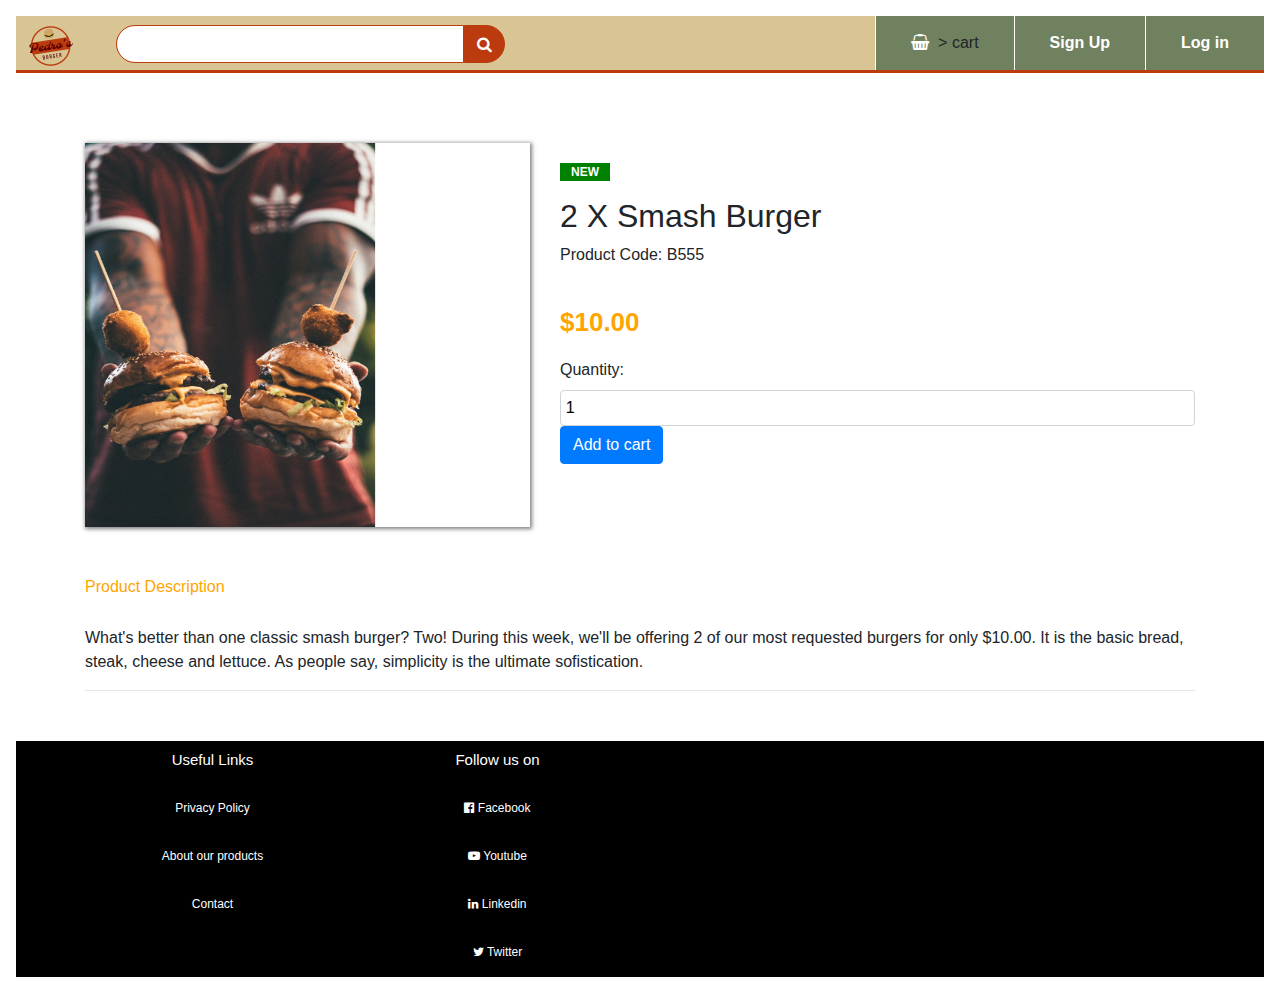
<file: burger_5.html>
<html>
  <head>
  <title>Mexican Burger</title>
  <link rel="stylesheet" href="style.css">
  <link rel="stylesheet" href="https://stackpath.bootstrapcdn.com/bootstrap/4.5.2/css/bootstrap.min.css">
  <link rel="stylesheet"href="https://stackpath.bootstrapcdn.com/font-awesome/4.7.0/css/font-awesome.min.css">
  <script src="https://code.jquery.com/jquery-3.5.1.slim.min.js"></script>
  <script src="https://stackpath.bootstrapcdn.com/bootstrap/4.5.2/js/bootstrap.min.js"></script> 

</head>
<body>
<div class="top-nav-bar">
    
<div class="search-box">
    <i class="fa fa-bars" id="menu-btn" onclick="openmenu()"></i>   
    <i class="fa fa-times" id="close-btn" onclick="closemenu()"></i>   
<a href="index.html"><img src="images/logo.png" class="logo"></a>
<input type="text" class="form-control">
<span class="input-group-text"><i class="fa fa-search"></i></span>
</div>
<div class="menu-bar">
<ul>
<li><a href="#"></a><i class="fa fa-shopping-basket"></i> > cart</a></li>
<li><a href="#">Sign Up</a></li>    
<li><a href="#">Log in</a></li>    
</ul>
</div>
</div>





</body>
<!-------------Single Product-------------->

<section class="single-product">
<div class="container">
<div class="row">
<div class="col-md-5">
    <div id="product-slider" class="carousel slide carousel-fade" data-ride="carousel">
        <div class="carousel-inner">
          <div class="carousel-item active">
            <img src="images/burger_5.jpeg" height="384" width="290" class="d-block">
          </div>
        </div>
      
      </div>

</div>
<div class="col-md-7">
    <p class="new-arrival text-center">NEW</p>
    <h2>2 X Smash Burger</h2>
    <p>Product Code: B555</p>
    <p class="price">$10.00</p>
    <label>Quantity: </label>
    <input type="text" value="1">
    <buttom type="button" class="btn btn-primary">Add to cart</buttom>
</div>
</div>
</div>
</section>


<!-------------product description-------------->

<section class="product-description">
   <div class="container">
       <h6>Product Description</h6>
       <p>What's better than one classic smash burger? Two! During this week, we'll be offering 2 of our most requested burgers for only $10.00. It is the basic bread, steak, cheese and lettuce. As people say, simplicity is the ultimate sofistication. 
     <hr>
   </div> 
   

<!----------Footer----------->
<section class="footer">
    <div class="container text-center">
        <div class="row">
            <div class="col-md-3">
                <h1> Useful Links</h1>
                <p>Privacy Policy</p>
                <p>About our products</p>
                <p>Contact</p>
            </div>
            <div class="col-md-3">
                <h1>Follow us on</h1>
                <p><i class="fa fa-facebook-official"></i>  Facebook</p>
                <p><i class="fa fa-youtube-play"></i>  Youtube</p>
                <p><i class="fa fa-linkedin"></i>  Linkedin</p>
                <p><i class="fa fa-twitter"></i>  Twitter</p>
            </div>
        </div>
    </div>
    
    
    
    
    
    </section>
    
    
    
    
        <script>
            function openmenu()
                {
                    document.getElementById("side-menu") .style.display="block";
                    document.getElementById("menu-btn") .style.display="none";
                    document.getElementById("close-btn") .style.display="block";
                }
    
            function closemenu()
                {
                    document.getElementById("side-menu") .style.display="none";
                    document.getElementById("menu-btn") .style.display="block";
                    document.getElementById("close-btn") .style.display="none";
                }
        </script>


</body>
</file>
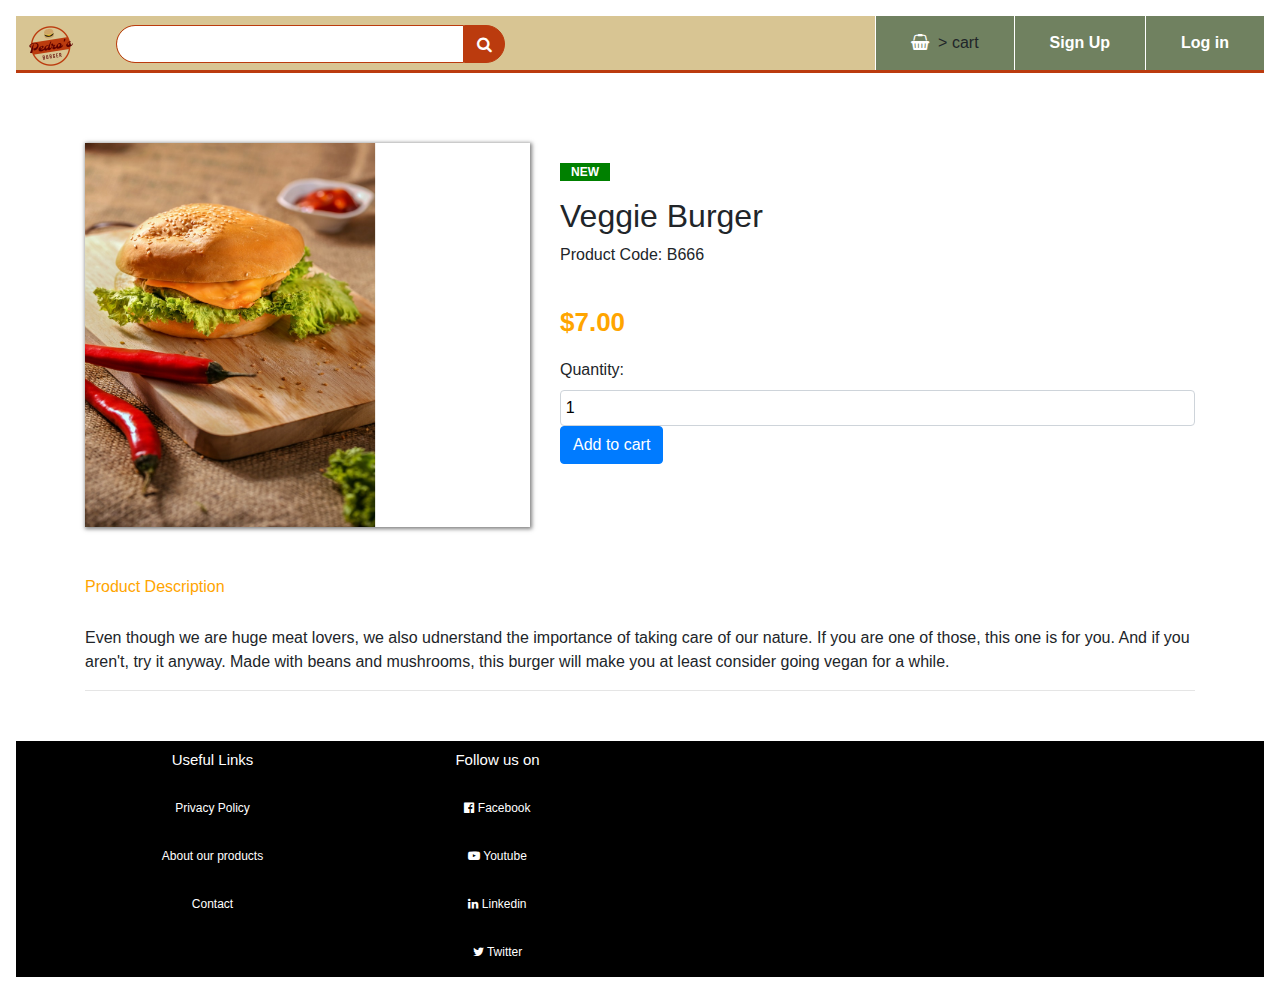
<file: burger_6.html>
<html>
  <head>
  <title>Mexican Burger</title>
  <link rel="stylesheet" href="style.css">
  <link rel="stylesheet" href="https://stackpath.bootstrapcdn.com/bootstrap/4.5.2/css/bootstrap.min.css">
  <link rel="stylesheet"href="https://stackpath.bootstrapcdn.com/font-awesome/4.7.0/css/font-awesome.min.css">
  <script src="https://code.jquery.com/jquery-3.5.1.slim.min.js"></script>
  <script src="https://stackpath.bootstrapcdn.com/bootstrap/4.5.2/js/bootstrap.min.js"></script> 

</head>
<body>
<div class="top-nav-bar">
    
<div class="search-box">
    <i class="fa fa-bars" id="menu-btn" onclick="openmenu()"></i>   
    <i class="fa fa-times" id="close-btn" onclick="closemenu()"></i>   
<a href="index.html"><img src="images/logo.png" class="logo"></a>
<input type="text" class="form-control">
<span class="input-group-text"><i class="fa fa-search"></i></span>
</div>
<div class="menu-bar">
<ul>
<li><a href="#"></a><i class="fa fa-shopping-basket"></i> > cart</a></li>
<li><a href="#">Sign Up</a></li>    
<li><a href="#">Log in</a></li>    
</ul>
</div>
</div>





</body>
<!-------------Single Product-------------->

<section class="single-product">
<div class="container">
<div class="row">
<div class="col-md-5">
    <div id="product-slider" class="carousel slide carousel-fade" data-ride="carousel">
        <div class="carousel-inner">
          <div class="carousel-item active">
            <img src="images/burger_6.jpeg" height="384" width="290" class="d-block">
          </div>
        </div>
      
      </div>

</div>
<div class="col-md-7">
    <p class="new-arrival text-center">NEW</p>
    <h2>Veggie Burger</h2>
    <p>Product Code: B666</p>
    <p class="price">$7.00</p>
    <label>Quantity: </label>
    <input type="text" value="1">
    <buttom type="button" class="btn btn-primary">Add to cart</buttom>
</div>
</div>
</div>
</section>


<!-------------product description-------------->

<section class="product-description">
   <div class="container">
       <h6>Product Description</h6>
       <p>Even though we are huge meat lovers, we also udnerstand the importance of taking care of our nature. If you are one of those, this one is for you. And if you aren't, try it anyway. Made with beans and mushrooms, this burger will make you at least consider going vegan for a while.  
     <hr>
   </div> 
   

<!----------Footer----------->
<section class="footer">
    <div class="container text-center">
        <div class="row">
            <div class="col-md-3">
                <h1> Useful Links</h1>
                <p>Privacy Policy</p>
                <p>About our products</p>
                <p>Contact</p>
            </div>
            <div class="col-md-3">
                <h1>Follow us on</h1>
                <p><i class="fa fa-facebook-official"></i>  Facebook</p>
                <p><i class="fa fa-youtube-play"></i>  Youtube</p>
                <p><i class="fa fa-linkedin"></i>  Linkedin</p>
                <p><i class="fa fa-twitter"></i>  Twitter</p>
            </div>
        </div>
    </div>
    
    
    
    
    
    </section>
    
    
    
    
        <script>
            function openmenu()
                {
                    document.getElementById("side-menu") .style.display="block";
                    document.getElementById("menu-btn") .style.display="none";
                    document.getElementById("close-btn") .style.display="block";
                }
    
            function closemenu()
                {
                    document.getElementById("side-menu") .style.display="none";
                    document.getElementById("menu-btn") .style.display="block";
                    document.getElementById("close-btn") .style.display="none";
                }
        </script>


</body>
</file>
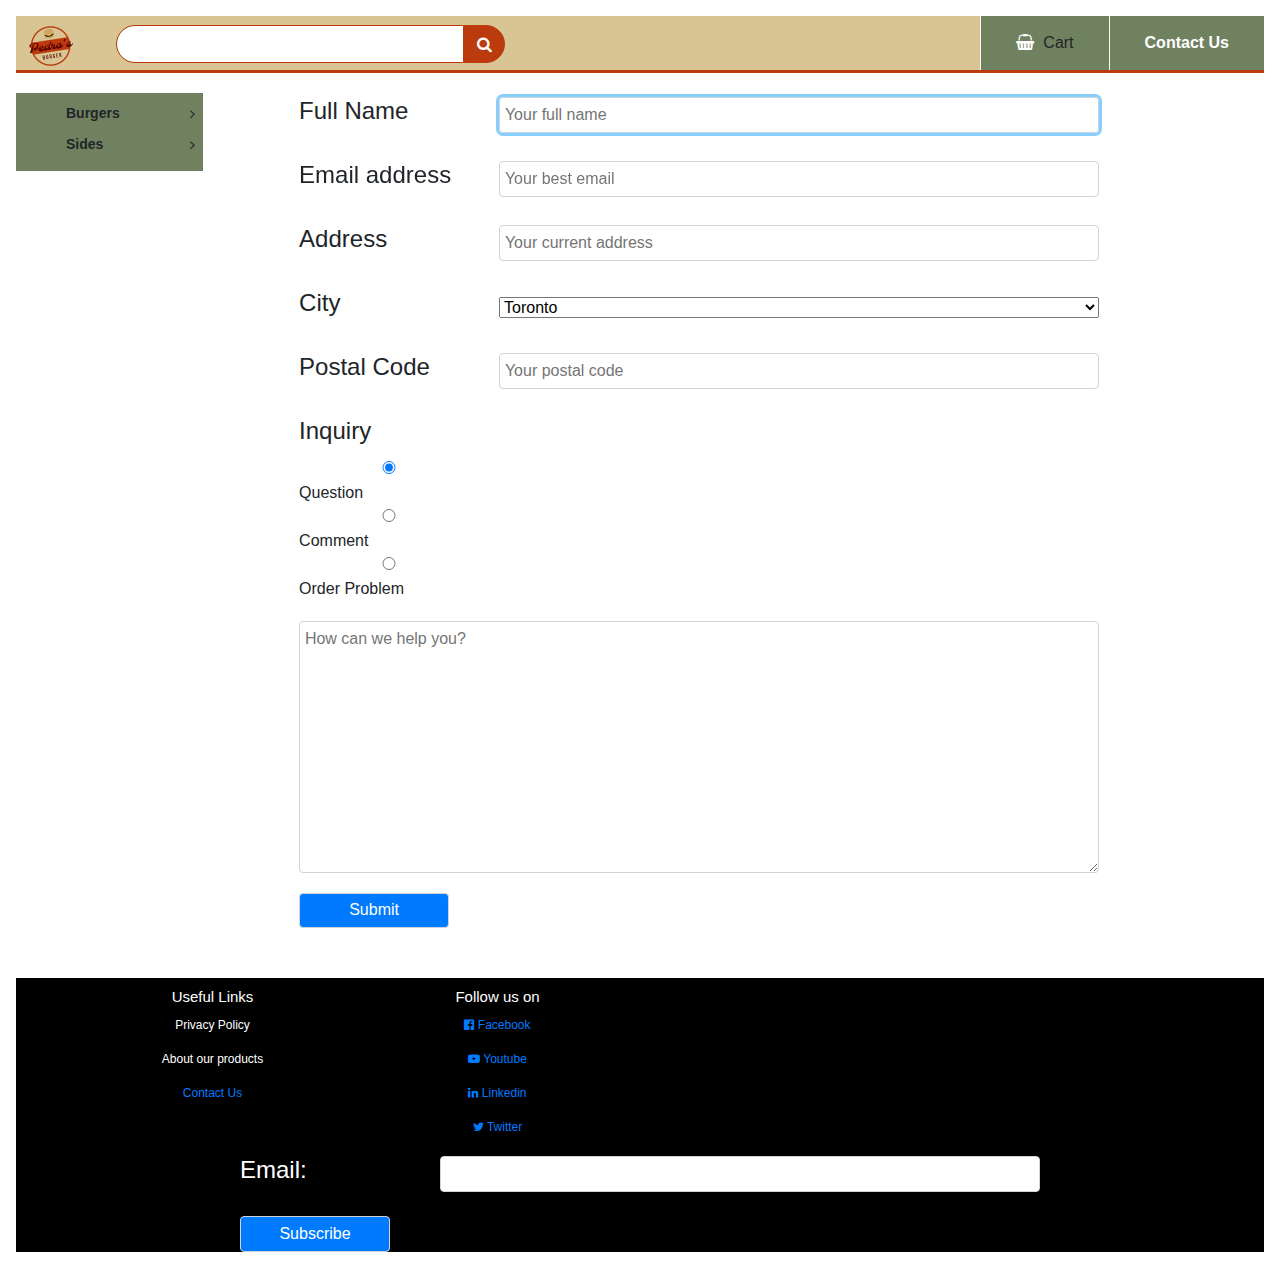
<file: contact.html>
<!DOCTYPE html>
<html>
  <head>
  <title>Pedro's Burger</title>
  <link rel="stylesheet" href="style.css">
  <link rel="stylesheet" href="https://stackpath.bootstrapcdn.com/bootstrap/4.5.2/css/bootstrap.min.css">
  <link rel="stylesheet"href="https://stackpath.bootstrapcdn.com/font-awesome/4.7.0/css/font-awesome.min.css">
  <script src="https://code.jquery.com/jquery-3.5.1.slim.min.js"></script>
  <script src="https://stackpath.bootstrapcdn.com/bootstrap/4.5.2/js/bootstrap.min.js"></script> 

</head>
<body>
<div class="top-nav-bar">
    
<div class="search-box">
    <i class="fa fa-bars" id="menu-btn" onclick="openmenu()"></i>   
    <i class="fa fa-times" id="close-btn" onclick="closemenu()"></i>   
<a href="index.html"><img src="images/logo.png" class="logo"></a>
<input type="text" class="form-control">
<span class="input-group-text"><i class="fa fa-search"></i></span>
</div>
<div class="menu-bar">
                
<ul>
<li><a href="#"></a><i class="fa fa-shopping-basket"></i> Cart</a></li>
<li><a href="contact.html">Contact Us</a></li>    
   
</ul>
</div>
</div>

<section class="header">
    <div class="side-menu" id="side-menu">
    <ul>
        <li>Burgers<i class="fa fa-angle-right"></i>
        <ul>
        <li>Cheese Burger</li>
        <li>Double Cheese Bacon</li>
        <li>Camembert Burger</li>
        <li>Mexican Burger</li>
        <li>Veggie Burger</li>
        </ul>   
        </li>
        <li>Sides<i class="fa fa-angle-right"></i>
        <ul>
        <li>Regular Fries</li>
        <li>Sweet Potato Fries</li>
        <li>Cranberry Lemonade</li>
        <li>Orange Juice</li>
        <li>Mexican Churros</li>
        <li>Chocolate Brownie</li>
        </ul>
        </li>    
       
    </ul>
    </div>

    <form action="https://httpbin.org/post" method="POST"></form>

    <div class="container">
        <form action="action_page.php">
      
          <label for="fullname">Full Name</label>
          <input type="text" id="fullname" name="fullname" placeholder="Your full name" autofocus tabindex="0" required>
      
          <label for="email">Email address</label>
          <input type="email" id="email" name="email" placeholder="Your best email" tabindex="1" required>

          <label for="address">Address</label>
          <input type="text" id="address" name="address" placeholder="Your current address" tabindex="2" required>
   
          <label for="city">City</label>
          <select id="city" name="city">
            <option value="toronto">Toronto</option>
            <option value="ottawa">Ottawa</option>
            <option value="vancouver">Vancouver</option>
            <option value="montreal">Montreal</option>
            <option value="quebec">Quebéc</option>
            <option value="mississauga">Mississauga</option>
            <option value="halifax">Halifax</option>
            <option value="winnipeg">Winnipeg</option>
            <option value="london">London</option>
            <option value="victoria">Victoria</option>
            <option value="calgary">Calgary</option>
          </select>

          <label for="pc">Postal Code</label>
          <input type="text" id="pc" name="pc" pattern="[A-Za-z][0-9][A-Za-z] [0-9][A-Za-z][0-9]" placeholder="Your postal code" tabindex="3" required>
      
          <div class="radiobuttons">
              <label for="rb">Inquiry</label><input type="radio"
              name="inquiry" id="question" onclick="hideOrderNumber();"value="Question" checked />Question
                <input type="radio" name="inquiry" id="comment" value="Comment" onclick="hideOrderNumber();" />Comment
                <input type="radio" name="inquiry"  id="orderprob" value="Order Problem" onclick="showOrderNumber();" />Order Problem
                
          </div>
                <div id="order-number" style="display:none;">
                    <label for="input-ordernum">Order Number</label>    
                    <input type="number" class="form-control" id="input-ordernum" name="order-number" placeholder="Your Order Number">
                </div>
            <textarea
            
        id="message"
        name="message"
        rows="10"
        tabindex="5"
        placeholder="How can we help you?"
        required
          
            ></textarea>

           
          <input type="submit" value="Submit">

          <input type="hidden" name="hidden-name" value="Pedro Rosa Valente Paulino">
      
        </form>
      </div>



      <script>
        function hideOrderNumber(){
        document.getElementById("order-number").style.display = "none";
        document.getElementById("input-ordernum").required = false;
        }
    
    function showOrderNumber(){
        document.getElementById("order-number").style.display = "block";
    <   document.getElementById("input-ordernum").required = true;
    }
        </script>








<!------------------Footer----------------->

<section class="footer">
    <div class="container text-center">
        <div class="row">
            <div class="col-md-3">
                <h1> Useful Links</h1>
                <p>Privacy Policy</p>
                <p>About our products</p>
                <p><a href="contact.html">Contact Us</a></p>
                
            </div>
            <div class="col-md-3">
                <h1>Follow us on</h1>
                <p><a href="https://facebook.com"><i class="fa fa-facebook-official"></i>  Facebook</p></a>
                <p><a href="https://youtube.com"><i class="fa fa-youtube-play"></i>  Youtube</p></a>
                <p><a href="https://linkedin.com"><i class="fa fa-linkedin"></i>  Linkedin</p></a>
                <p><a href="https://twitter.com"><i class="fa fa-twitter"></i>  Twitter</p></a>
            </div>
        </div>
    </div>
    
    <form action="https://formspree.io/xwkrzydj" method="POST">
        <label for="_replyto">Email:</label><input type="email" name="_replyto">
        <input type="submit" value="Subscribe">
      </form>
</file>
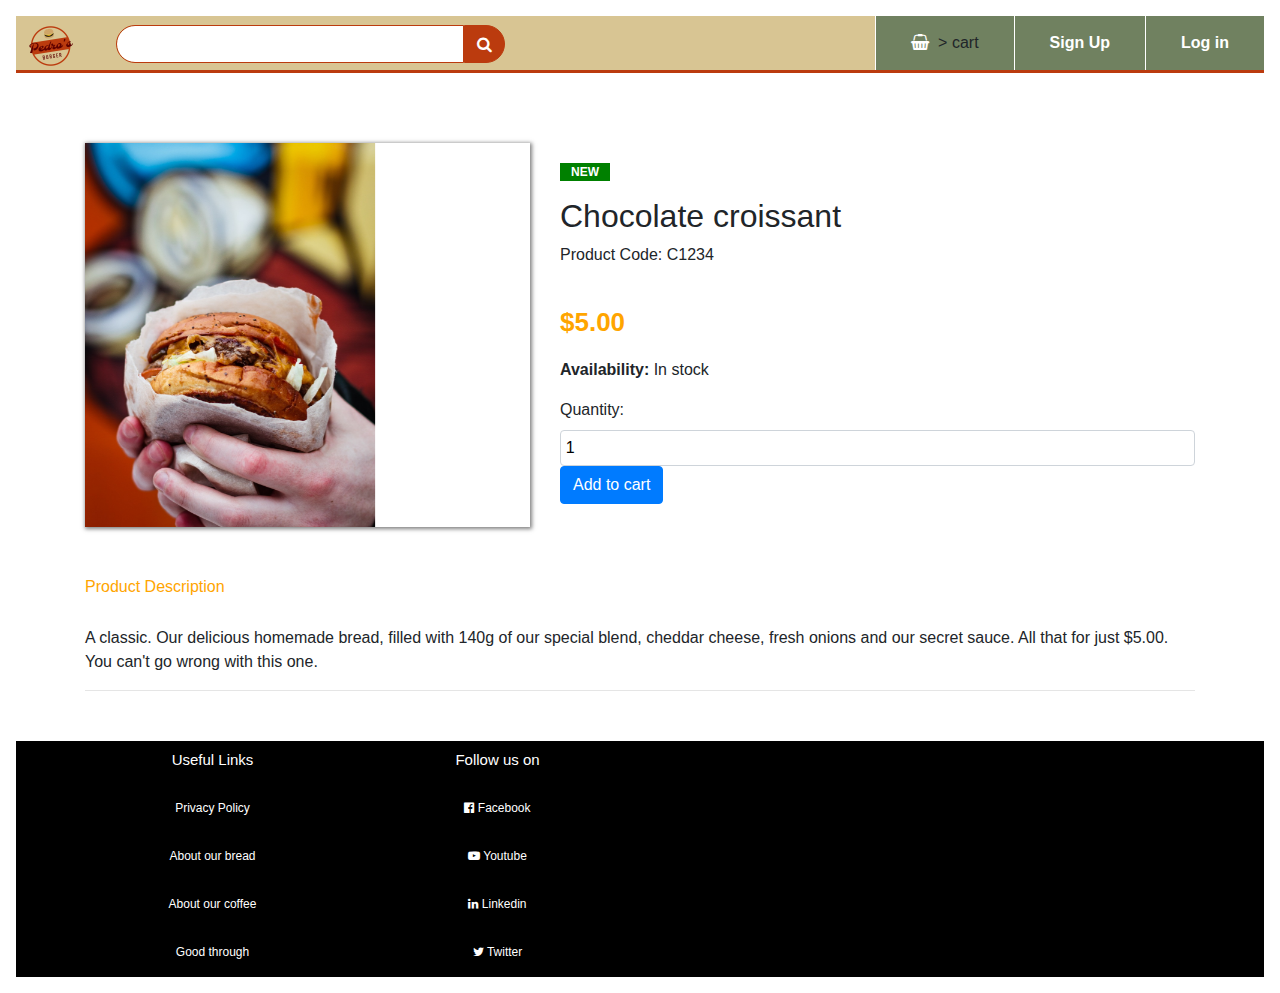
<file: product.html>
<html>
  <head>
  <title>Cheese Burger</title>
  <link rel="stylesheet" href="style.css">
  <link rel="stylesheet" href="https://stackpath.bootstrapcdn.com/bootstrap/4.5.2/css/bootstrap.min.css">
  <link rel="stylesheet"href="https://stackpath.bootstrapcdn.com/font-awesome/4.7.0/css/font-awesome.min.css">
  <script src="https://code.jquery.com/jquery-3.5.1.slim.min.js"></script>
  <script src="https://stackpath.bootstrapcdn.com/bootstrap/4.5.2/js/bootstrap.min.js"></script> 

</head>
<body>
<div class="top-nav-bar">
    
<div class="search-box">
    <i class="fa fa-bars" id="menu-btn" onclick="openmenu()"></i>   
    <i class="fa fa-times" id="close-btn" onclick="closemenu()"></i>   
<a href="index.html"><img src="images/logo.png" class="logo"></a>
<input type="text" class="form-control">
<span class="input-group-text"><i class="fa fa-search"></i></span>
</div>
<div class="menu-bar">
<ul>
<li><a href="#"></a><i class="fa fa-shopping-basket"></i> > cart</a></li>
<li><a href="#">Sign Up</a></li>    
<li><a href="#">Log in</a></li>    
</ul>
</div>
</div>





</body>
<!-------------Single Product-------------->

<section class="single-product">
<div class="container">
<div class="row">
<div class="col-md-5">
    <div id="product-slider" class="carousel slide carousel-fade" data-ride="carousel">
        <div class="carousel-inner">
          <div class="carousel-item active">
            <img src="images/burger_1.jpeg" height="384" width="290" class="d-block">
          </div>
        </div>
      
      </div>

</div>
<div class="col-md-7">
    <p class="new-arrival text-center">NEW</p>
    <h2>Chocolate croissant</h2>
    <p>Product Code: C1234</p>
    <p class="price">$5.00</p>
    <p><b>Availability:</b> In stock</p>
    <label>Quantity: </label>
    <input type="text" value="1">
    <buttom type="button" class="btn btn-primary">Add to cart</buttom>
</div>
</div>
</div>
</section>


<!-------------product description-------------->

<section class="product-description">
   <div class="container">
       <h6>Product Description</h6>
       <p>A classic. Our delicious homemade bread, filled with 140g of our special blend, cheddar cheese, fresh onions and our secret sauce. All that for just $5.00. You can't go wrong with this one.  </p>
       <hr>
   </div> 
   

<!----------Footer----------->
<section class="footer">
    <div class="container text-center">
        <div class="row">
            <div class="col-md-3">
                <h1> Useful Links</h1>
                <p>Privacy Policy</p>
                <p>About our bread</p>
                <p>About our coffee</p>
                <p>Good through</p>
            </div>
            <div class="col-md-3">
                <h1>Follow us on</h1>
                <p><i class="fa fa-facebook-official"></i>  Facebook</p>
                <p><i class="fa fa-youtube-play"></i>  Youtube</p>
                <p><i class="fa fa-linkedin"></i>  Linkedin</p>
                <p><i class="fa fa-twitter"></i>  Twitter</p>
            </div>
        </div>
    </div>
    
    
    
    
    
    </section>
    
    
    
    
        <script>
            function openmenu()
                {
                    document.getElementById("side-menu") .style.display="block";
                    document.getElementById("menu-btn") .style.display="none";
                    document.getElementById("close-btn") .style.display="block";
                }
    
            function closemenu()
                {
                    document.getElementById("side-menu") .style.display="none";
                    document.getElementById("menu-btn") .style.display="block";
                    document.getElementById("close-btn") .style.display="none";
                }
        </script>


</body>
</file>
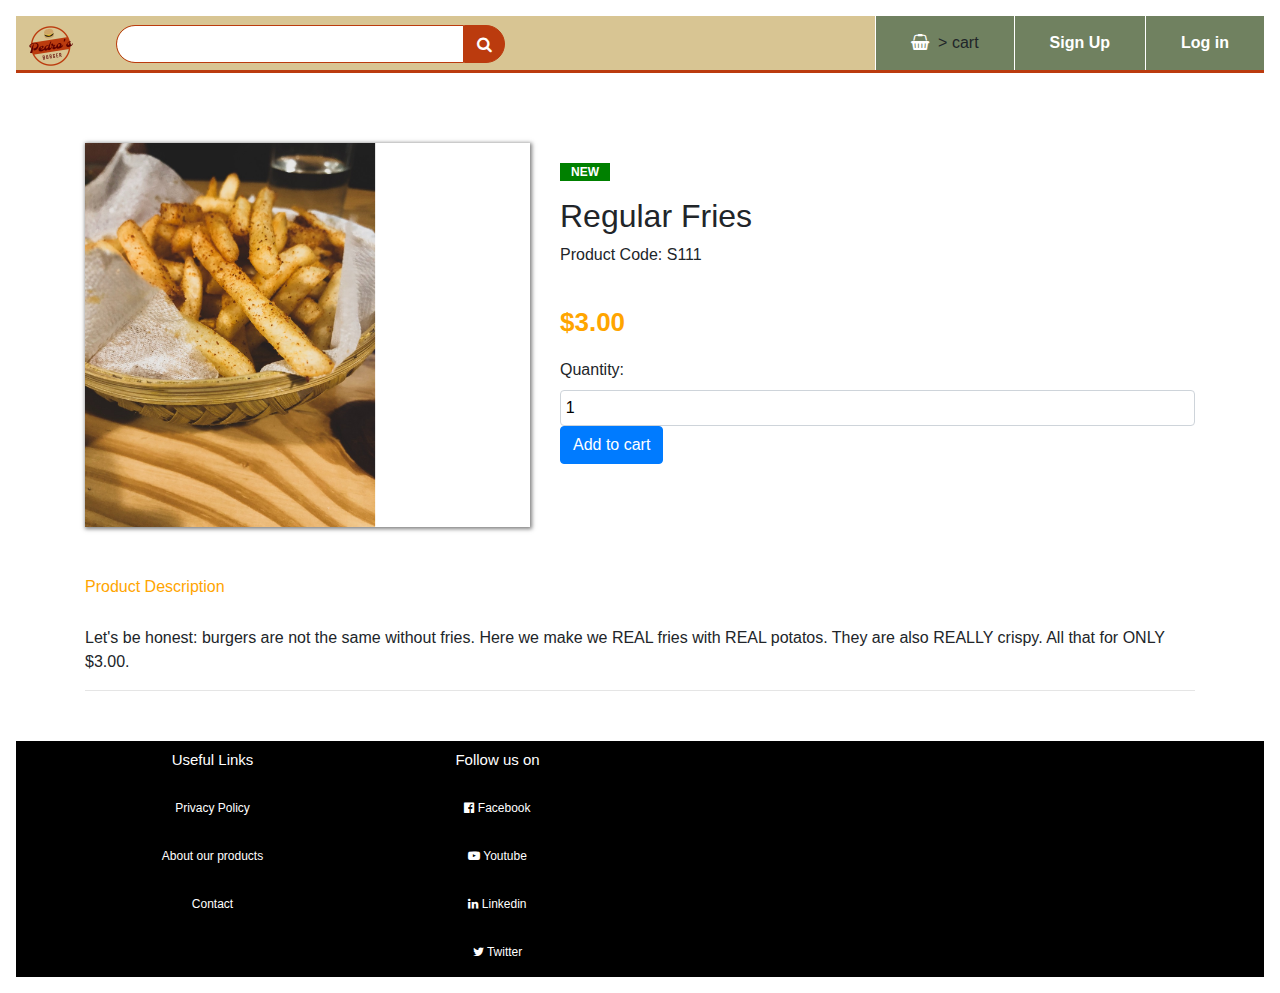
<file: side_1.html>
<html>
  <head>
  <title>Mexican Burger</title>
  <link rel="stylesheet" href="style.css">
  <link rel="stylesheet" href="https://stackpath.bootstrapcdn.com/bootstrap/4.5.2/css/bootstrap.min.css">
  <link rel="stylesheet"href="https://stackpath.bootstrapcdn.com/font-awesome/4.7.0/css/font-awesome.min.css">
  <script src="https://code.jquery.com/jquery-3.5.1.slim.min.js"></script>
  <script src="https://stackpath.bootstrapcdn.com/bootstrap/4.5.2/js/bootstrap.min.js"></script> 

</head>
<body>
<div class="top-nav-bar">
    
<div class="search-box">
    <i class="fa fa-bars" id="menu-btn" onclick="openmenu()"></i>   
    <i class="fa fa-times" id="close-btn" onclick="closemenu()"></i>   
<a href="index.html"><img src="images/logo.png" class="logo"></a>
<input type="text" class="form-control">
<span class="input-group-text"><i class="fa fa-search"></i></span>
</div>
<div class="menu-bar">
<ul>
<li><a href="#"></a><i class="fa fa-shopping-basket"></i> > cart</a></li>
<li><a href="#">Sign Up</a></li>    
<li><a href="#">Log in</a></li>    
</ul>
</div>
</div>





</body>
<!-------------Single Product-------------->

<section class="single-product">
<div class="container">
<div class="row">
<div class="col-md-5">
    <div id="product-slider" class="carousel slide carousel-fade" data-ride="carousel">
        <div class="carousel-inner">
          <div class="carousel-item active">
            <img src="images/side_1.jpeg" height="384" width="290" class="d-block">
          </div>
        </div>
      
      </div>

</div>
<div class="col-md-7">
    <p class="new-arrival text-center">NEW</p>
    <h2>Regular Fries</h2>
    <p>Product Code: S111</p>
    <p class="price">$3.00</p>
    <label>Quantity: </label>
    <input type="text" value="1">
    <buttom type="button" class="btn btn-primary">Add to cart</buttom>
</div>
</div>
</div>
</section>


<!-------------product description-------------->

<section class="product-description">
   <div class="container">
       <h6>Product Description</h6>
       <p>Let's be honest: burgers are not the same without fries. Here we make we REAL fries with REAL potatos. They are also REALLY crispy. All that for ONLY $3.00.   
     <hr>
   </div> 
   

<!----------Footer----------->
<section class="footer">
    <div class="container text-center">
        <div class="row">
            <div class="col-md-3">
                <h1> Useful Links</h1>
                <p>Privacy Policy</p>
                <p>About our products</p>
                <p>Contact</p>
            </div>
            <div class="col-md-3">
                <h1>Follow us on</h1>
                <p><i class="fa fa-facebook-official"></i>  Facebook</p>
                <p><i class="fa fa-youtube-play"></i>  Youtube</p>
                <p><i class="fa fa-linkedin"></i>  Linkedin</p>
                <p><i class="fa fa-twitter"></i>  Twitter</p>
            </div>
        </div>
    </div>
    
    
    
    
    
    </section>
    
    
    
    
        <script>
            function openmenu()
                {
                    document.getElementById("side-menu") .style.display="block";
                    document.getElementById("menu-btn") .style.display="none";
                    document.getElementById("close-btn") .style.display="block";
                }
    
            function closemenu()
                {
                    document.getElementById("side-menu") .style.display="none";
                    document.getElementById("menu-btn") .style.display="block";
                    document.getElementById("close-btn") .style.display="none";
                }
        </script>


</body>
</file>
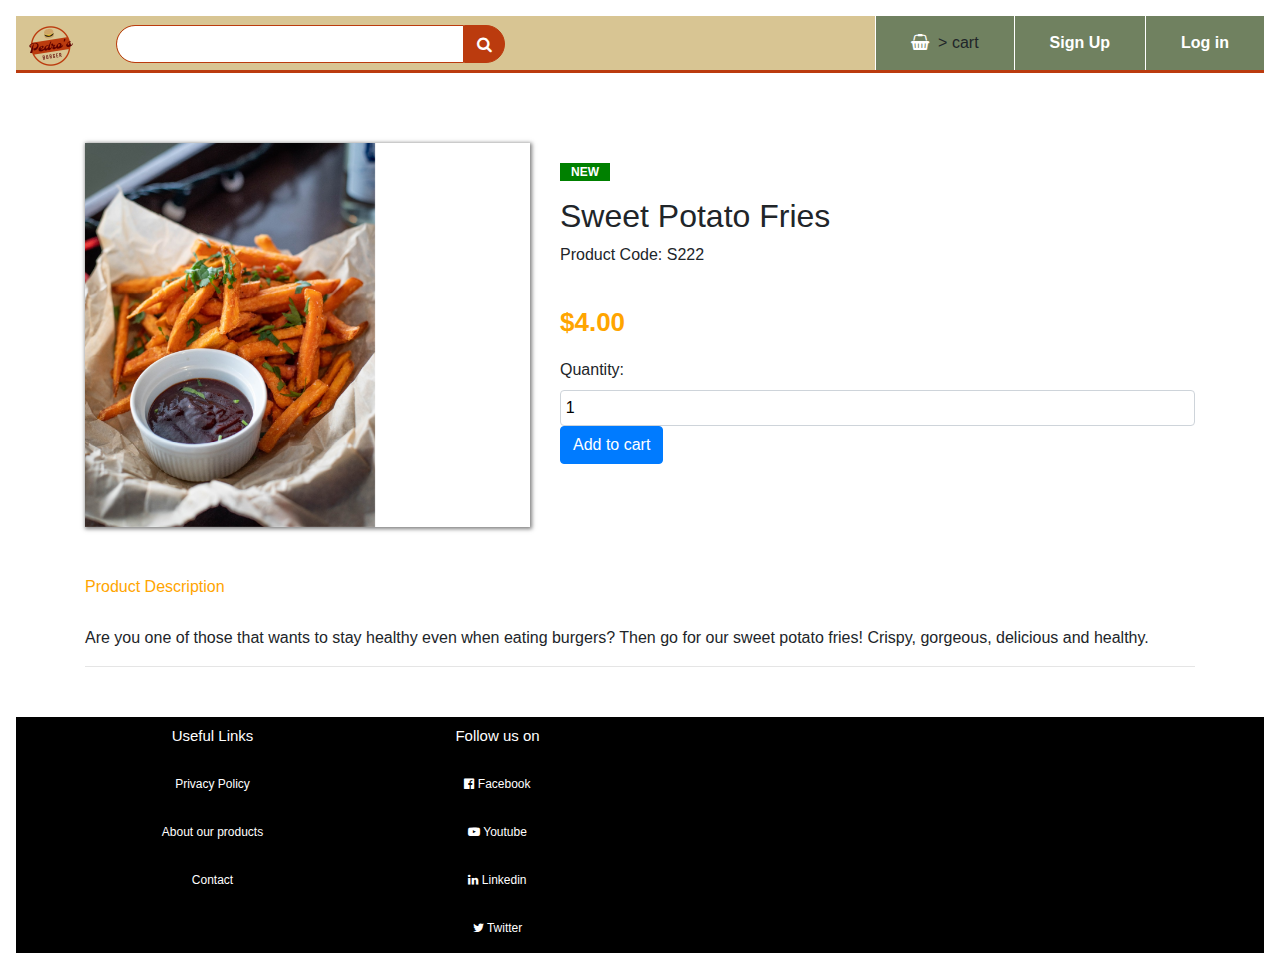
<file: side_2.html>
<html>
  <head>
  <title>Mexican Burger</title>
  <link rel="stylesheet" href="style.css">
  <link rel="stylesheet" href="https://stackpath.bootstrapcdn.com/bootstrap/4.5.2/css/bootstrap.min.css">
  <link rel="stylesheet"href="https://stackpath.bootstrapcdn.com/font-awesome/4.7.0/css/font-awesome.min.css">
  <script src="https://code.jquery.com/jquery-3.5.1.slim.min.js"></script>
  <script src="https://stackpath.bootstrapcdn.com/bootstrap/4.5.2/js/bootstrap.min.js"></script> 

</head>
<body>
<div class="top-nav-bar">
    
<div class="search-box">
    <i class="fa fa-bars" id="menu-btn" onclick="openmenu()"></i>   
    <i class="fa fa-times" id="close-btn" onclick="closemenu()"></i>   
<a href="index.html"><img src="images/logo.png" class="logo"></a>
<input type="text" class="form-control">
<span class="input-group-text"><i class="fa fa-search"></i></span>
</div>
<div class="menu-bar">
<ul>
<li><a href="#"></a><i class="fa fa-shopping-basket"></i> > cart</a></li>
<li><a href="#">Sign Up</a></li>    
<li><a href="#">Log in</a></li>    
</ul>
</div>
</div>





</body>
<!-------------Single Product-------------->

<section class="single-product">
<div class="container">
<div class="row">
<div class="col-md-5">
    <div id="product-slider" class="carousel slide carousel-fade" data-ride="carousel">
        <div class="carousel-inner">
          <div class="carousel-item active">
            <img src="images/side_2.jpeg" height="384" width="290" class="d-block">
          </div>
        </div>
      
      </div>

</div>
<div class="col-md-7">
    <p class="new-arrival text-center">NEW</p>
    <h2>Sweet Potato Fries</h2>
    <p>Product Code: S222</p>
    <p class="price">$4.00</p>
    <label>Quantity: </label>
    <input type="text" value="1">
    <buttom type="button" class="btn btn-primary">Add to cart</buttom>
</div>
</div>
</div>
</section>


<!-------------product description-------------->

<section class="product-description">
   <div class="container">
       <h6>Product Description</h6>
       <p>Are you one of those that wants to stay healthy even when eating burgers? Then go for our sweet potato fries! Crispy, gorgeous, delicious and healthy. 
     <hr>
   </div> 
   

<!----------Footer----------->
<section class="footer">
    <div class="container text-center">
        <div class="row">
            <div class="col-md-3">
                <h1> Useful Links</h1>
                <p>Privacy Policy</p>
                <p>About our products</p>
                <p>Contact</p>
            </div>
            <div class="col-md-3">
                <h1>Follow us on</h1>
                <p><i class="fa fa-facebook-official"></i>  Facebook</p>
                <p><i class="fa fa-youtube-play"></i>  Youtube</p>
                <p><i class="fa fa-linkedin"></i>  Linkedin</p>
                <p><i class="fa fa-twitter"></i>  Twitter</p>
            </div>
        </div>
    </div>
    
    
    
    
    
    </section>
    
    
    
    
        <script>
            function openmenu()
                {
                    document.getElementById("side-menu") .style.display="block";
                    document.getElementById("menu-btn") .style.display="none";
                    document.getElementById("close-btn") .style.display="block";
                }
    
            function closemenu()
                {
                    document.getElementById("side-menu") .style.display="none";
                    document.getElementById("menu-btn") .style.display="block";
                    document.getElementById("close-btn") .style.display="none";
                }
        </script>


</body>
</file>
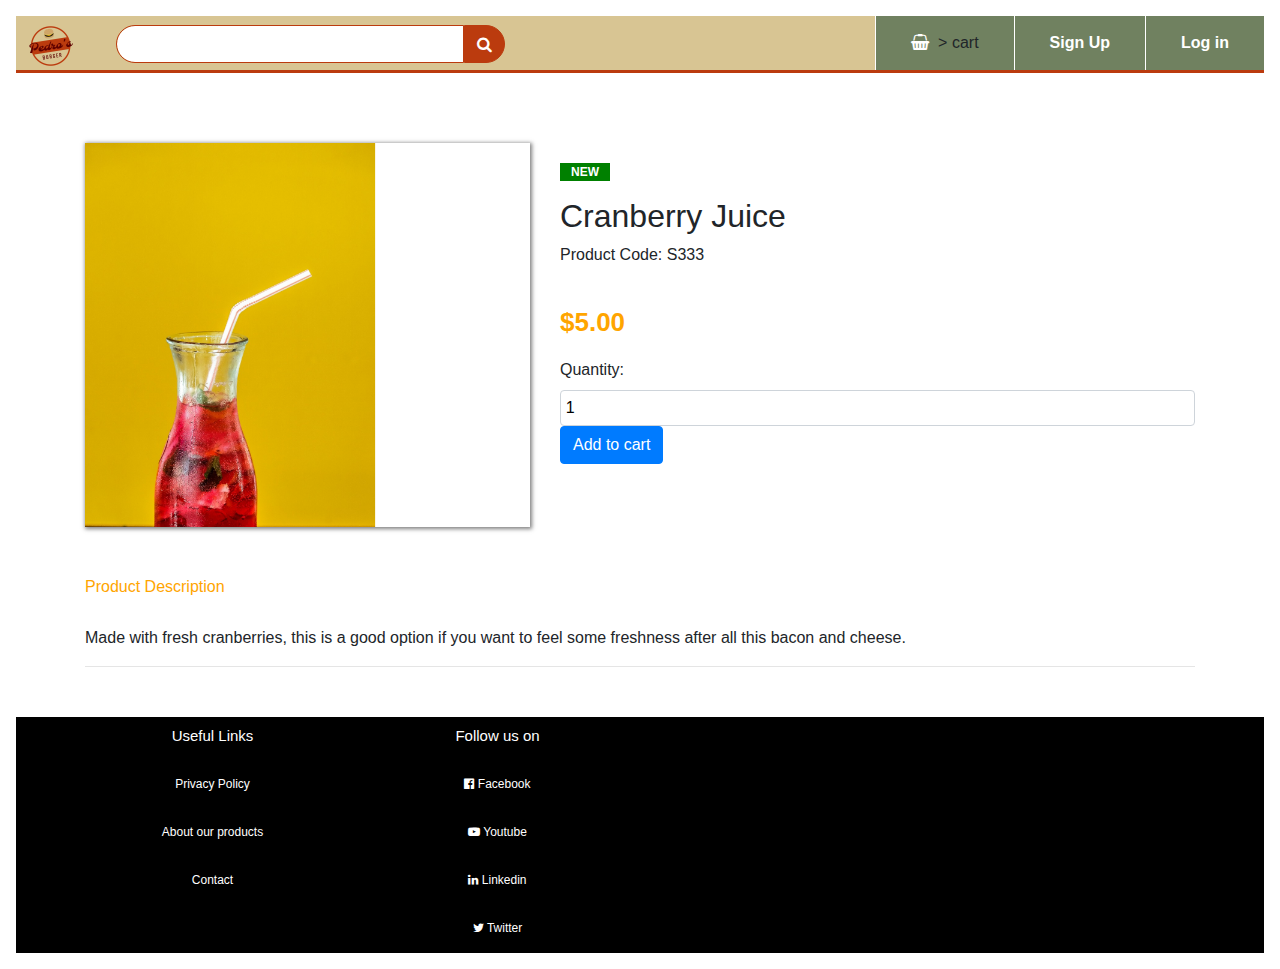
<file: side_3.html>
<html>
  <head>
  <title>Mexican Burger</title>
  <link rel="stylesheet" href="style.css">
  <link rel="stylesheet" href="https://stackpath.bootstrapcdn.com/bootstrap/4.5.2/css/bootstrap.min.css">
  <link rel="stylesheet"href="https://stackpath.bootstrapcdn.com/font-awesome/4.7.0/css/font-awesome.min.css">
  <script src="https://code.jquery.com/jquery-3.5.1.slim.min.js"></script>
  <script src="https://stackpath.bootstrapcdn.com/bootstrap/4.5.2/js/bootstrap.min.js"></script> 

</head>
<body>
<div class="top-nav-bar">
    
<div class="search-box">
    <i class="fa fa-bars" id="menu-btn" onclick="openmenu()"></i>   
    <i class="fa fa-times" id="close-btn" onclick="closemenu()"></i>   
<a href="index.html"><img src="images/logo.png" class="logo"></a>
<input type="text" class="form-control">
<span class="input-group-text"><i class="fa fa-search"></i></span>
</div>
<div class="menu-bar">
<ul>
<li><a href="#"></a><i class="fa fa-shopping-basket"></i> > cart</a></li>
<li><a href="#">Sign Up</a></li>    
<li><a href="#">Log in</a></li>    
</ul>
</div>
</div>





</body>
<!-------------Single Product-------------->

<section class="single-product">
<div class="container">
<div class="row">
<div class="col-md-5">
    <div id="product-slider" class="carousel slide carousel-fade" data-ride="carousel">
        <div class="carousel-inner">
          <div class="carousel-item active">
            <img src="images/side_3.jpeg" height="384" width="290" class="d-block">
          </div>
        </div>
      
      </div>

</div>
<div class="col-md-7">
    <p class="new-arrival text-center">NEW</p>
    <h2>Cranberry Juice</h2>
    <p>Product Code: S333</p>
    <p class="price">$5.00</p>
    <label>Quantity: </label>
    <input type="text" value="1">
    <buttom type="button" class="btn btn-primary">Add to cart</buttom>
</div>
</div>
</div>
</section>


<!-------------product description-------------->

<section class="product-description">
   <div class="container">
       <h6>Product Description</h6>
       <p>Made with fresh cranberries, this is a good option if you want to feel some freshness after all this bacon and cheese.  
     <hr>
   </div> 
   

<!----------Footer----------->
<section class="footer">
    <div class="container text-center">
        <div class="row">
            <div class="col-md-3">
                <h1> Useful Links</h1>
                <p>Privacy Policy</p>
                <p>About our products</p>
                <p>Contact</p>
            </div>
            <div class="col-md-3">
                <h1>Follow us on</h1>
                <p><i class="fa fa-facebook-official"></i>  Facebook</p>
                <p><i class="fa fa-youtube-play"></i>  Youtube</p>
                <p><i class="fa fa-linkedin"></i>  Linkedin</p>
                <p><i class="fa fa-twitter"></i>  Twitter</p>
            </div>
        </div>
    </div>
    
    
    
    
    
    </section>
    
    
    
    
        <script>
            function openmenu()
                {
                    document.getElementById("side-menu") .style.display="block";
                    document.getElementById("menu-btn") .style.display="none";
                    document.getElementById("close-btn") .style.display="block";
                }
    
            function closemenu()
                {
                    document.getElementById("side-menu") .style.display="none";
                    document.getElementById("menu-btn") .style.display="block";
                    document.getElementById("close-btn") .style.display="none";
                }
        </script>


</body>
</file>
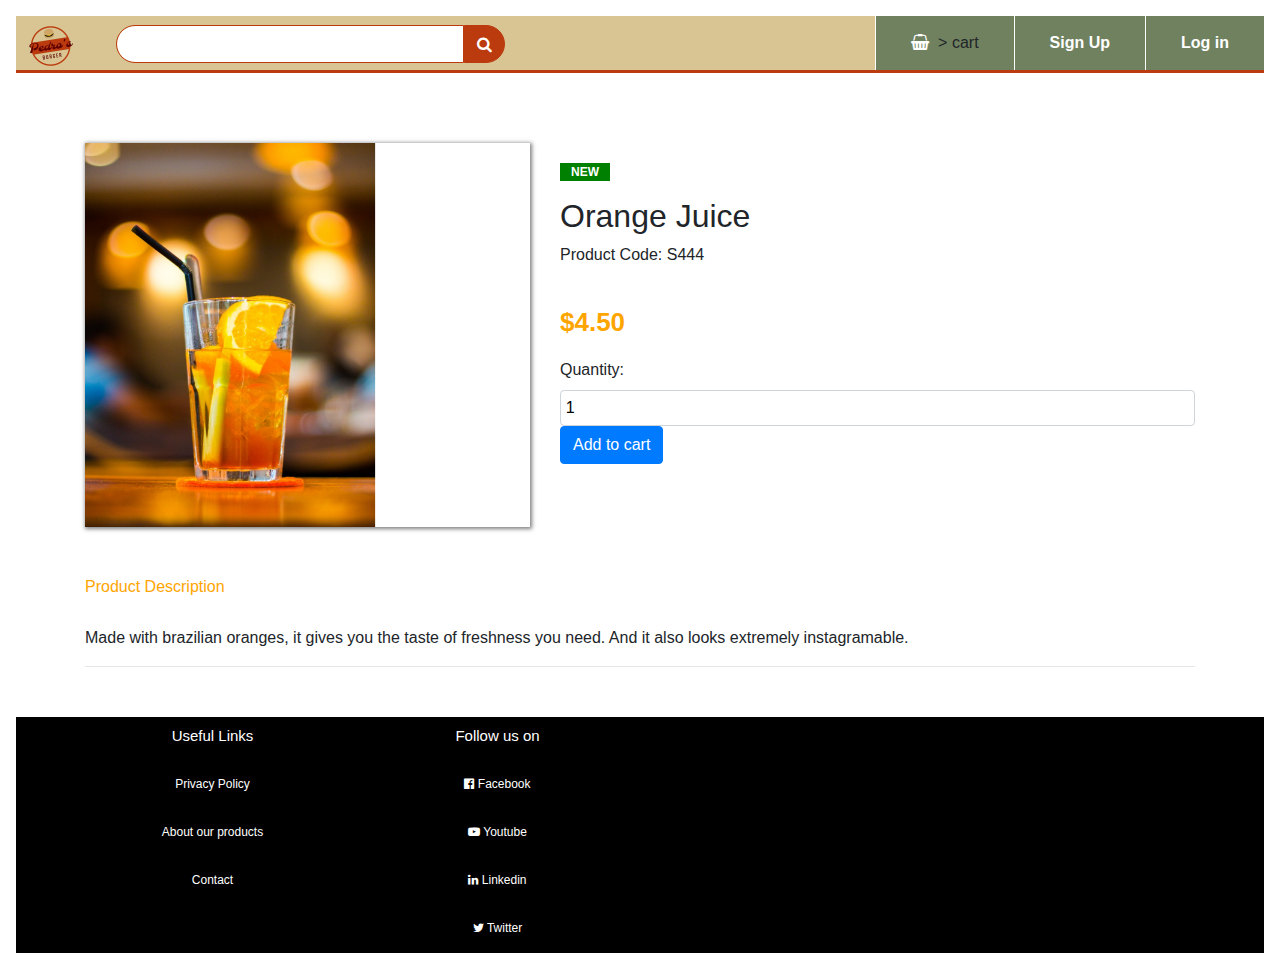
<file: side_4.html>
<html>
  <head>
  <title>Mexican Burger</title>
  <link rel="stylesheet" href="style.css">
  <link rel="stylesheet" href="https://stackpath.bootstrapcdn.com/bootstrap/4.5.2/css/bootstrap.min.css">
  <link rel="stylesheet"href="https://stackpath.bootstrapcdn.com/font-awesome/4.7.0/css/font-awesome.min.css">
  <script src="https://code.jquery.com/jquery-3.5.1.slim.min.js"></script>
  <script src="https://stackpath.bootstrapcdn.com/bootstrap/4.5.2/js/bootstrap.min.js"></script> 

</head>
<body>
<div class="top-nav-bar">
    
<div class="search-box">
    <i class="fa fa-bars" id="menu-btn" onclick="openmenu()"></i>   
    <i class="fa fa-times" id="close-btn" onclick="closemenu()"></i>   
<a href="index.html"><img src="images/logo.png" class="logo"></a>
<input type="text" class="form-control">
<span class="input-group-text"><i class="fa fa-search"></i></span>
</div>
<div class="menu-bar">
<ul>
<li><a href="#"></a><i class="fa fa-shopping-basket"></i> > cart</a></li>
<li><a href="#">Sign Up</a></li>    
<li><a href="#">Log in</a></li>    
</ul>
</div>
</div>





</body>
<!-------------Single Product-------------->

<section class="single-product">
<div class="container">
<div class="row">
<div class="col-md-5">
    <div id="product-slider" class="carousel slide carousel-fade" data-ride="carousel">
        <div class="carousel-inner">
          <div class="carousel-item active">
            <img src="images/side_4.jpeg" height="384" width="290" class="d-block">
          </div>
        </div>
      
      </div>

</div>
<div class="col-md-7">
    <p class="new-arrival text-center">NEW</p>
    <h2>Orange Juice</h2>
    <p>Product Code: S444</p>
    <p class="price">$4.50</p>
    <label>Quantity: </label>
    <input type="text" value="1">
    <buttom type="button" class="btn btn-primary">Add to cart</buttom>
</div>
</div>
</div>
</section>


<!-------------product description-------------->

<section class="product-description">
   <div class="container">
       <h6>Product Description</h6>
       <p>Made with brazilian oranges, it gives you the taste of freshness you need. And it also looks extremely instagramable.   
     <hr>
   </div> 
   

<!----------Footer----------->
<section class="footer">
    <div class="container text-center">
        <div class="row">
            <div class="col-md-3">
                <h1> Useful Links</h1>
                <p>Privacy Policy</p>
                <p>About our products</p>
                <p>Contact</p>
            </div>
            <div class="col-md-3">
                <h1>Follow us on</h1>
                <p><i class="fa fa-facebook-official"></i>  Facebook</p>
                <p><i class="fa fa-youtube-play"></i>  Youtube</p>
                <p><i class="fa fa-linkedin"></i>  Linkedin</p>
                <p><i class="fa fa-twitter"></i>  Twitter</p>
            </div>
        </div>
    </div>
    
    
    
    
    
    </section>
    
    
    
    
        <script>
            function openmenu()
                {
                    document.getElementById("side-menu") .style.display="block";
                    document.getElementById("menu-btn") .style.display="none";
                    document.getElementById("close-btn") .style.display="block";
                }
    
            function closemenu()
                {
                    document.getElementById("side-menu") .style.display="none";
                    document.getElementById("menu-btn") .style.display="block";
                    document.getElementById("close-btn") .style.display="none";
                }
        </script>


</body>
</file>
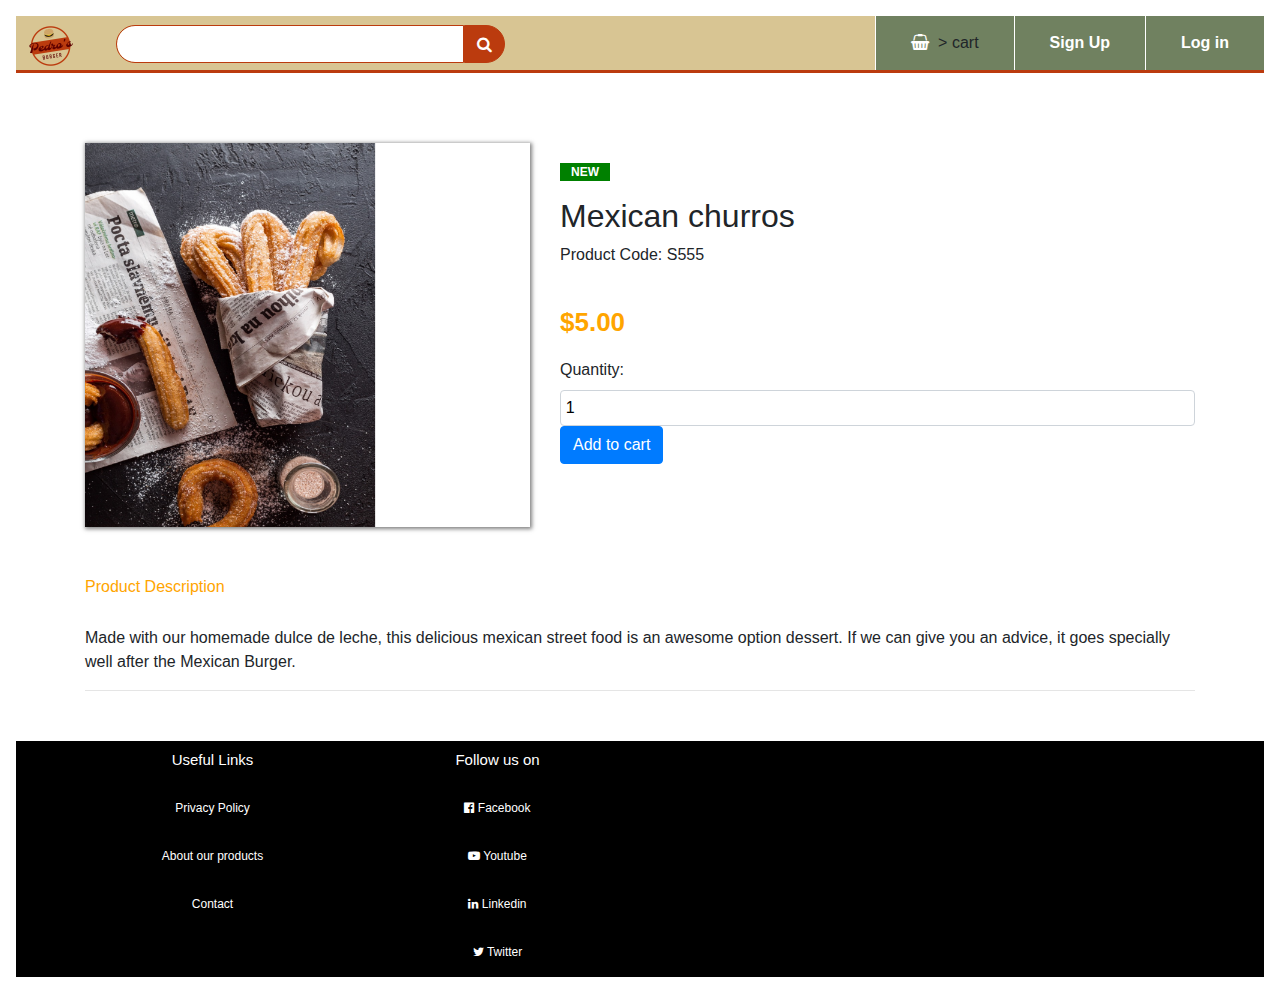
<file: side_5.html>
<html>
  <head>
  <title>Mexican Burger</title>
  <link rel="stylesheet" href="style.css">
  <link rel="stylesheet" href="https://stackpath.bootstrapcdn.com/bootstrap/4.5.2/css/bootstrap.min.css">
  <link rel="stylesheet"href="https://stackpath.bootstrapcdn.com/font-awesome/4.7.0/css/font-awesome.min.css">
  <script src="https://code.jquery.com/jquery-3.5.1.slim.min.js"></script>
  <script src="https://stackpath.bootstrapcdn.com/bootstrap/4.5.2/js/bootstrap.min.js"></script> 

</head>
<body>
<div class="top-nav-bar">
    
<div class="search-box">
    <i class="fa fa-bars" id="menu-btn" onclick="openmenu()"></i>   
    <i class="fa fa-times" id="close-btn" onclick="closemenu()"></i>   
<a href="index.html"><img src="images/logo.png" class="logo"></a>
<input type="text" class="form-control">
<span class="input-group-text"><i class="fa fa-search"></i></span>
</div>
<div class="menu-bar">
<ul>
<li><a href="#"></a><i class="fa fa-shopping-basket"></i> > cart</a></li>
<li><a href="#">Sign Up</a></li>    
<li><a href="#">Log in</a></li>    
</ul>
</div>
</div>





</body>
<!-------------Single Product-------------->

<section class="single-product">
<div class="container">
<div class="row">
<div class="col-md-5">
    <div id="product-slider" class="carousel slide carousel-fade" data-ride="carousel">
        <div class="carousel-inner">
          <div class="carousel-item active">
            <img src="images/side_5.jpeg" height="384" width="290" class="d-block">
          </div>
        </div>
      
      </div>

</div>
<div class="col-md-7">
    <p class="new-arrival text-center">NEW</p>
    <h2>Mexican churros</h2>
    <p>Product Code: S555</p>
    <p class="price">$5.00</p>
    <label>Quantity: </label>
    <input type="text" value="1">
    <buttom type="button" class="btn btn-primary">Add to cart</buttom>
</div>
</div>
</div>
</section>


<!-------------product description-------------->

<section class="product-description">
   <div class="container">
       <h6>Product Description</h6>
       <p>Made with our homemade dulce de leche, this delicious mexican street food is an awesome option dessert. If we can give you an advice, it goes specially well after the Mexican Burger.
     <hr>
   </div> 
   

<!----------Footer----------->
<section class="footer">
    <div class="container text-center">
        <div class="row">
            <div class="col-md-3">
                <h1> Useful Links</h1>
                <p>Privacy Policy</p>
                <p>About our products</p>
                <p>Contact</p>
            </div>
            <div class="col-md-3">
                <h1>Follow us on</h1>
                <p><i class="fa fa-facebook-official"></i>  Facebook</p>
                <p><i class="fa fa-youtube-play"></i>  Youtube</p>
                <p><i class="fa fa-linkedin"></i>  Linkedin</p>
                <p><i class="fa fa-twitter"></i>  Twitter</p>
            </div>
        </div>
    </div>
    
    
    
    
    
    </section>
    
    
    
    
        <script>
            function openmenu()
                {
                    document.getElementById("side-menu") .style.display="block";
                    document.getElementById("menu-btn") .style.display="none";
                    document.getElementById("close-btn") .style.display="block";
                }
    
            function closemenu()
                {
                    document.getElementById("side-menu") .style.display="none";
                    document.getElementById("menu-btn") .style.display="block";
                    document.getElementById("close-btn") .style.display="none";
                }
        </script>


</body>
</file>
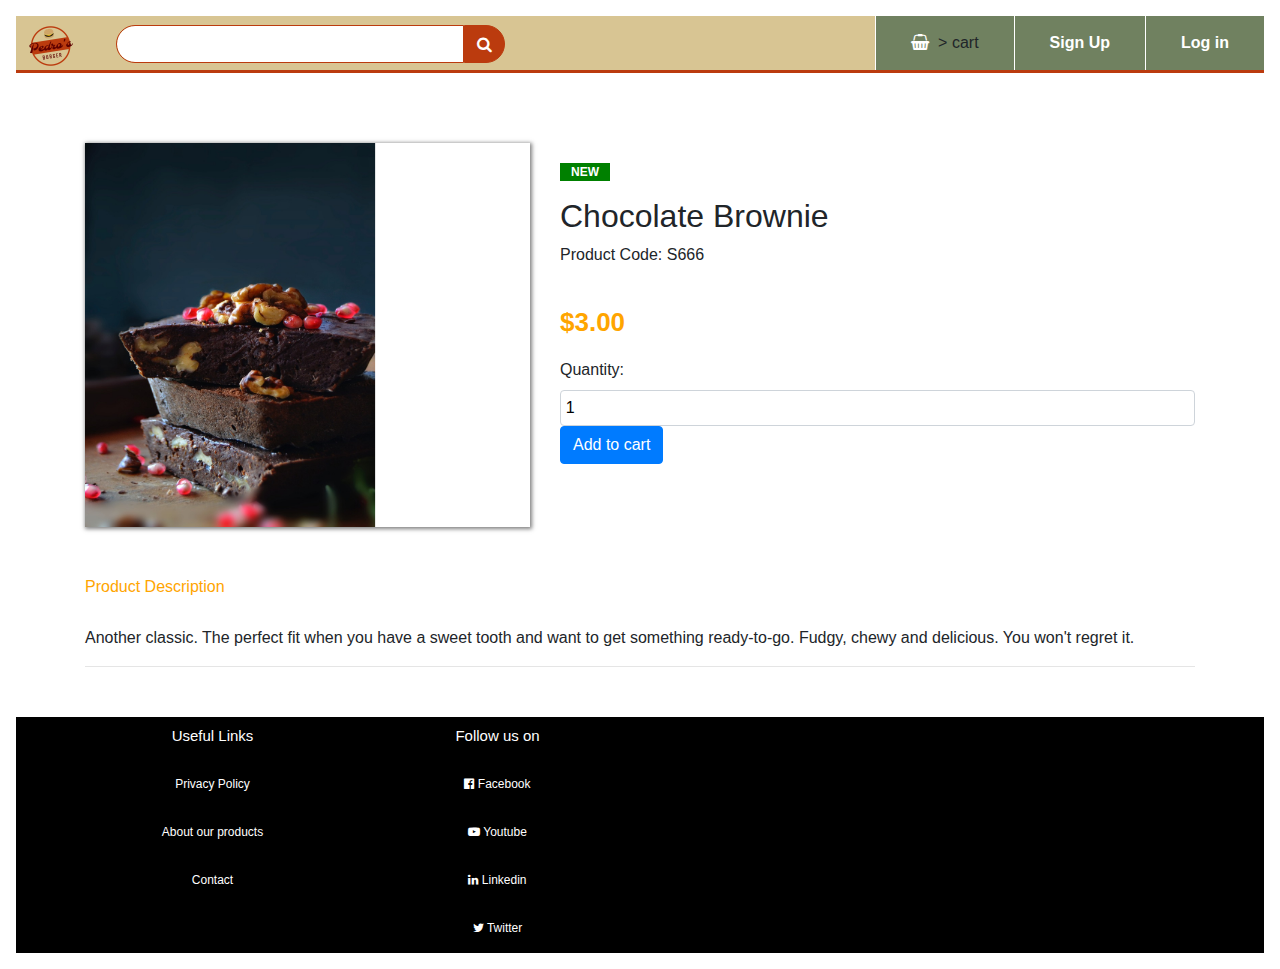
<file: side_6.html>
<html>
  <head>
  <title>Mexican Burger</title>
  <link rel="stylesheet" href="style.css">
  <link rel="stylesheet" href="https://stackpath.bootstrapcdn.com/bootstrap/4.5.2/css/bootstrap.min.css">
  <link rel="stylesheet"href="https://stackpath.bootstrapcdn.com/font-awesome/4.7.0/css/font-awesome.min.css">
  <script src="https://code.jquery.com/jquery-3.5.1.slim.min.js"></script>
  <script src="https://stackpath.bootstrapcdn.com/bootstrap/4.5.2/js/bootstrap.min.js"></script> 

</head>
<body>
<div class="top-nav-bar">
    
<div class="search-box">
    <i class="fa fa-bars" id="menu-btn" onclick="openmenu()"></i>   
    <i class="fa fa-times" id="close-btn" onclick="closemenu()"></i>   
<a href="index.html"><img src="images/logo.png" class="logo"></a>
<input type="text" class="form-control">
<span class="input-group-text"><i class="fa fa-search"></i></span>
</div>
<div class="menu-bar">
<ul>
<li><a href="#"></a><i class="fa fa-shopping-basket"></i> > cart</a></li>
<li><a href="#">Sign Up</a></li>    
<li><a href="#">Log in</a></li>    
</ul>
</div>
</div>





</body>
<!-------------Single Product-------------->

<section class="single-product">
<div class="container">
<div class="row">
<div class="col-md-5">
    <div id="product-slider" class="carousel slide carousel-fade" data-ride="carousel">
        <div class="carousel-inner">
          <div class="carousel-item active">
            <img src="images/side_6.jpeg" height="384" width="290" class="d-block">
          </div>
        </div>
      
      </div>

</div>
<div class="col-md-7">
    <p class="new-arrival text-center">NEW</p>
    <h2>Chocolate Brownie</h2>
    <p>Product Code: S666</p>
    <p class="price">$3.00</p>
    <label>Quantity: </label>
    <input type="text" value="1">
    <buttom type="button" class="btn btn-primary">Add to cart</buttom>
</div>
</div>
</div>
</section>


<!-------------product description-------------->

<section class="product-description">
   <div class="container">
       <h6>Product Description</h6>
       <p>Another classic. The perfect fit when you have a sweet tooth and want to get something ready-to-go. Fudgy, chewy and delicious. You won't regret it.
     <hr>
   </div> 
   

<!----------Footer----------->
<section class="footer">
    <div class="container text-center">
        <div class="row">
            <div class="col-md-3">
                <h1> Useful Links</h1>
                <p>Privacy Policy</p>
                <p>About our products</p>
                <p>Contact</p>
            </div>
            <div class="col-md-3">
                <h1>Follow us on</h1>
                <p><i class="fa fa-facebook-official"></i>  Facebook</p>
                <p><i class="fa fa-youtube-play"></i>  Youtube</p>
                <p><i class="fa fa-linkedin"></i>  Linkedin</p>
                <p><i class="fa fa-twitter"></i>  Twitter</p>
            </div>
        </div>
    </div>
    
    
    
    
    
    </section>
    
    
    
    
        <script>
            function openmenu()
                {
                    document.getElementById("side-menu") .style.display="block";
                    document.getElementById("menu-btn") .style.display="none";
                    document.getElementById("close-btn") .style.display="block";
                }
    
            function closemenu()
                {
                    document.getElementById("side-menu") .style.display="none";
                    document.getElementById("menu-btn") .style.display="block";
                    document.getElementById("close-btn") .style.display="none";
                }
        </script>


</body>
</file>
<file: style.css>
/* Add any CSS you need to this file. */
*
{
    margin: 0;
    passing: 0;
}
body
{
    background-color: #d8c593;
    font-family: sans-serif;
}
.top-nav-bar
{
    height: 57px;
    top: 0;
    position: sticky;
    background: #d8c593;
    margin-bottom: 20px;
    border-bottom: 3px solid #bb3b0e;
    z-index: 2;
}

.logo
{
    height: 50px;
    margin: 5px 10px;
}

.form-control
{
    margin-top: 9px;
    margin-left: 30px;
    border: 1px solid #bb3b0e !important;
    border-top-left-radius: 20px !important;
    border-bottom-left-radius: 20px !important;
    border-top-right-radius: 0 !important;
    border-bottom-right-radius: 0 !important;
    box-shadow: none !important;
}

.input-group-text
{
    background: #bb3b0e !important;
    border: 1px solid #bb3b0e !important;
    margin: 8.5px 10px 3px 0 !important;
    border-top-left-radius: 0px !important;
    border-bottom-left-radius: 0px !important;
    border-top-right-radius: 20px !important;
    border-bottom-right-radius: 20px !important;
    cursor: pointer;
}

.search-box
{
    display: inline-flex;
    height: 50px;
    width: 40%;
}

.fa-search
{
    color: #ffff;
}

.menu-bar
{
    width: 40%;
    height: 57px;
    float: right;

}

.menu-bar ul
{
    display: inline-flex;
    float: right;

}

.menu-bar ul li
{
    border-left: 1px solid #fff;
    list-style-type: none;
    padding: 15px 35px;
    text-align: center;
    background-color: #708160;
    cursor: pointer;
}

.menu-bar ul li a
{
    font-size: 16px;
    font-weight: bold;
    color: #fff;
    text-decoration: none;

}



.fa-shopping-basket
{
    margin-right: 5px;
    color: #fff;
}
@media only screen and (max-width: 980px)
{
    .top-nav-bar
    {
        height: 118px;
        border-bottom: 0;
    }

    .search-box
    {
        width: 100%;
    }
    .menu-bar
    {
        width: 100%;
    }
    .menu-bar ul
    {
        margin: 10px 0;
        width: 100%;
    }
    .menu-bar ul li
    {
        height: 57px;
        width: 100%
    };
}

/*-----------Side-menu-----------*/
.side-menu
{
    height: 79%;
    width: 15%;
    font-size: 14px;
    float: left;
    z-index: 2;
    background-color: #708160;
}

.side-menu ul
{
    margin-left: 10px;

}
.side-menu ul li
{
    list-style-type: none;
    font-weight: bold;
    margin-top: 10px;
    cursor: pointer;
}

.side-menu ul li:hover
{
    color: #bb3b0e;
       
}

.side-menu ul li ul
{
    display:none;
    z-index: 10;
    top: 77px;
}
.side-menu ul li:hover ul
{
    display: block;
    height: 190px;
    margin-left: 14%;
    padding: 0 100px 10px 10px;
    position: fixed;
    background: #d8c593;
    box-shadow: 1px 1px 4px 1px rgba(0,0,0,0.5);

}

.fa-angle-right
{
    margin-top: 4px;
    margin-right: 8px;
    float: right;
}
#menu-btn, #close-btn
{
    font-size: 30px;
    margin: 10px;
    color: orange;
    display: none;
}

@media only screen and (max-width: 980px)
{
    .side-menu
    {
        width: 34%;
        z-index: 20;
        top: 133px;
        position: fixed;
        font-size: 12px;
        display: none;

    }
    .side-menu ul li ul 
    {
        top: 133px;
    }
    .side-menu ul li:hover ul 
    {
        margin-left: 31%;
    }
    #menu-btn
    {
        display: block;
    }
}

/*----------------slider CSS--------------*/

.slider
{
    width: 85%;
    margin-left: 15%;
    padding: 0 10px;
}
.carousel
{
    box-shadow: 1px 1px 4px 1px rgba(0,0,0,0.5)
}
.carousel-indicators
{
    z-index: 1 !important;
}
@media only screen and (max-width: 980px)
{
    .slider
    {
        width: 100%;
        margin-left: 0;
    }
}


/*--------------------featured-categories CSS-----------*/

.featured-categories
{
    margin: 50px 0;

}

.featured-categories img
{
    width: 100%;
    padding: 20px 0;
    transition: 1s;
    cursor: pointer;
}

.featured-categories img:hover
{
    transform: scale(1.1);
}

/*--------------------Our burgersS-----------*/

.title-box
{
    background: #bb3b0e;
    color: #fff;
    width: 180px;
    padding: 4px 10px;
    height: 40px;
    margin-bottom: 30px;
    display: flex;
}

.title-box h2
{
    font-size: 24px;
}

.title-box::after
{
    content:'';
    border-top: 40px solid #bb3b0e;
    border-right: 50px solid transparent;
    position: absolute;
    display: flex;
    margin-top: -4px;
    margin-left: 170px;
}

/*--------------------product-top CSS-----------*/

.product-top 
{
    width: 100%;
}

.overlay-right
{
    display: block;
    opacity: 0;
    position: absolute;
    top: 10%;
    margin-left: 0;
    width: 70px;

}

.overlay-right .fa-search
{
    cursor: pointer;
    background-color: #fff;
    color: #000;
    height: 35px;
    width: 35px;
    font-size: 20px;
    padding: 7px;
    margin-top: 5%;
    margin-bottom: 5%;
}

.overlay-right .btn-secondary
{
    background: none !important;
    border: none !important;
    box-shadow: none !important;
}

.product-top:hover .overlay-right
{
    opacity: 1;
    margin-left: 5%;
    transition: 0.5s;

}

/*--------------------product-bottom CSS-----------*/

.product-bottom .fa
{
    color: orange;
    font-size: 10px;
}

.product-bottom h3
{
    font-size: 20px;
    font-weight: bold;
}
.product-bottom h5
{
    font-size: 15px;
    padding-bottom: 10px;
}

.new-products
{
    margin: 50px 0;
}

/*--------------------Website features-----------*/

.website-features
{
    max-resolution: 60px 0;
}

.website-features img
{
    width: 20%;
}

.feature-text
{
    margin-top: 10px;
    float: right;
    width: 80%;
    padding-left: 20px;
}

.feature-box
{
    padding-top: 20px;
}

/*--------------------footer-----------*/



.footer
{
    margin-top: 50px;
    background: #000;
    color: #fff;
}

.footer h1
{
    font-size: 15px;
    margin: 10px 0;
    
}

.footer p
{
    font-size: 12px;
}

.email-box
{
   left: 50px;
}

/*-----------------single-product-----------*/

.single-product
{
    margin-top: 70px;
}
.new-arrival
{
    background: green;
    width: 50px;
    color: #fff;
    font-size: 12px;
    font-weight: bold;
    margin-top: 20px;
}
.cold-md-7 h2
{
    color: #555;
}

.single-product .fa
{
    color: orange;
}
.single-product .price
{
    color: orange;
    font-size: 26px;
    font-weight: bold;
    padding-top: 20px;
}

.single.product input
{
    border: 1px solid #ccc;
    font-weight: bold;
    height: 33px;
    text-align: center;
    width: 30px;
}

.single.product .btn-primary
{
    background: orange !important;
    color: #fff;
    font-size: 15px;
    margin-left: 20px;
    border: none;
    box-shadow: none !important;
}

/*-------------product-description--------------*/

.product-description h6
{
    margin-top: 50px;
    color: orange;
}

.product-description p
{
    margin-top: 30px;
}
.product-description hr
{
    margin-bottom: 50px;
}


/*-------------form--------------*/

@import url("https://fonts.googleapis.com/css?family=Open+Sans");
@import url("https://fonts.googleapis.com/css?family=Raleway");

* {
  box-sizing: border-box;
}

body {
  padding: 1em;
  font-family: "Open Sans", sans-serif;
}

form {
 
  max-width: 800px;
  min-width: 400px;
  margin-left: auto;
  margin-right: auto;

  display: grid;
  grid-template-columns: 0.3fr 1fr;
 
  align-items: center;
  grid-gap: 20px;
}

form label {
   font-family: "Raleway", sans-serif;
  font-size: 1.5em;
}

input,
textarea {
  width: 100%;
  padding: 0.3em;
  font-size: 1.5em;
  border: 1px solid rgb(206, 212, 218);
  border-radius: 0.25em;
}

input:focus,
textarea:focus {
  outline: 3px solid lightskyblue;
}

input[type="submit"],
input[type="reset"] {
  width: 150px;
  background-color: rgb(0, 123, 255);
  color: white;
}

/**
 * Also do something when you hover or focus them
 */
input[type="submit"]:hover,
input[type="submit"]:focus,
input[type="reset"]:hover,
input[type="reset"]:focus {
  background-color: #0069d9;
}

/**
 * Stretch our texteara from the start of the grid to the end.  NOTE: the
 * grid has 2 columns, but the numbers here are for the outside lines of each
 */
textarea {
  grid-column: 1 / 3;
}

/**
 * Move the buttons to the right side of the right column
 */
.buttons {
  grid-column: 2 / 3;
  text-align: right;
}
</file>
